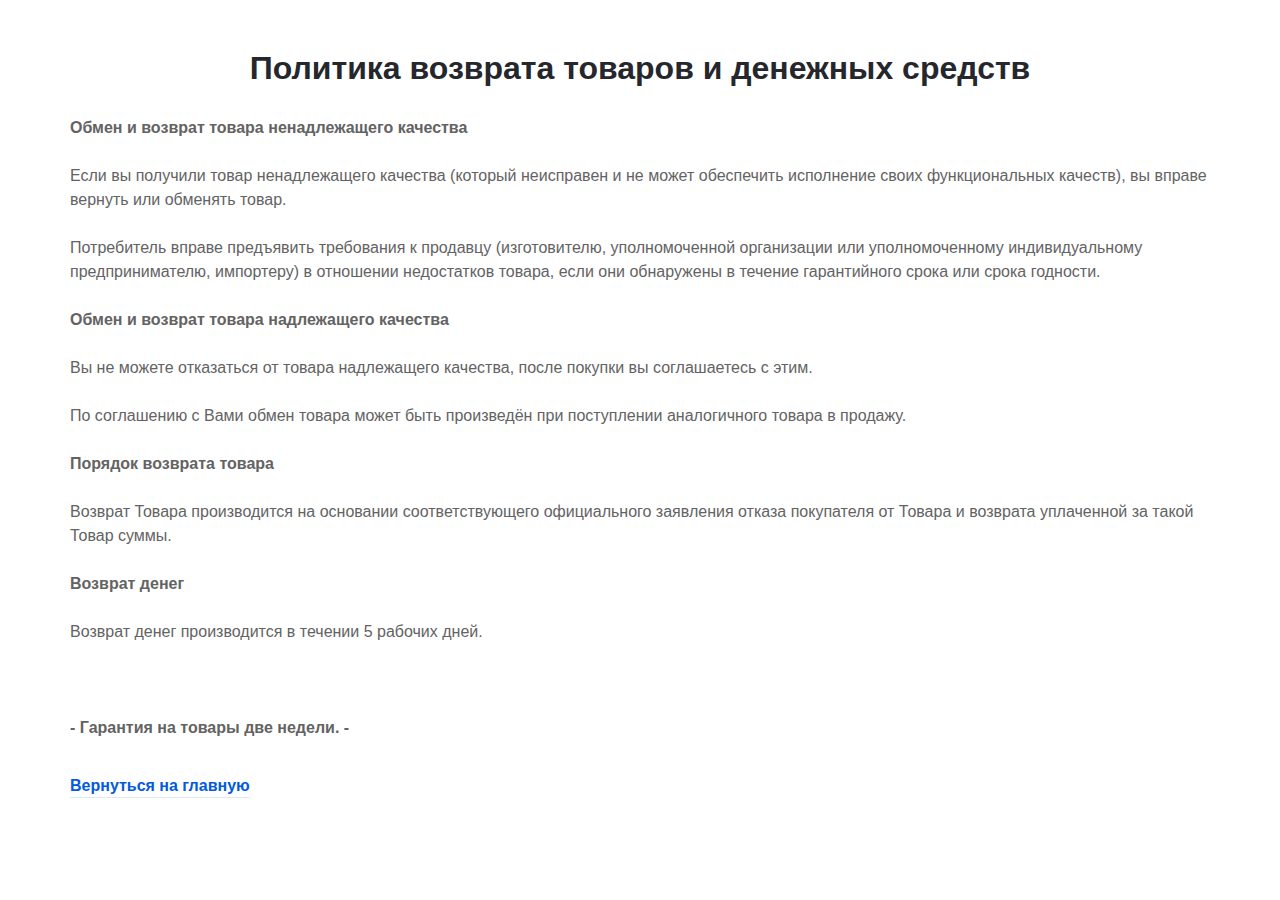
<file: inturn.html>
<!DOCTYPE html>
<html data-wf-page="5e6f33d8884af6d9a8085bef">

<head>
   <meta charset="utf-8" />
   <title>Политика конфиденциальности</title>
   <meta content="width=device-width, initial-scale=1" name="viewport" />
   <link href="css/styles.css" rel="stylesheet" type="text/css" />
   <link href="img/72.png" rel="shortcut icon" type="image/x-icon" />
   <link href="img/60.png" rel="apple-touch-icon" />


</head>

<body class="body">
   <div class="privacy-section">
      <div class="z-privacy">
         <h2 class="pol-h">Политика возврата товаров и денежных средств</h2>
         <p class="p">

               <strong>Обмен и возврат товара ненадлежащего качества</strong>
               <br/><br />
         
               Если вы получили товар ненадлежащего качества (который неисправен и не может обеспечить исполнение своих 
               функциональных качеств), вы вправе вернуть или обменять товар.
               <br /><br />
               Потребитель вправе предъявить требования к продавцу (изготовителю, уполномоченной организации или уполномоченному индивидуальному 
               предпринимателю, импортеру) в отношении недостатков товара, если они обнаружены в течение гарантийного срока или срока годности.
               <br><br />

               <strong>Обмен и возврат товара надлежащего качества</strong>
               <br><br />
               Вы не можете отказаться от товара надлежащего качества, после покупки вы соглашаетесь с этим.
               <br><br />
               По соглашению с Вами обмен товара может быть произведён при поступлении аналогичного товара в продажу.
               <br><br />
               <strong>Порядок возврата товара</strong>
               <br><br />
               Возврат Товара производится на основании соответствующего официального заявления отказа покупателя от 
               Товара и возврата уплаченной за такой Товар суммы.
               <br><br />
               <strong>Возврат денег</strong>
               <br><br />
               Возврат денег производится в течении 5 рабочих дней.
               <br><br /><br><br />

            <strong>- Гарантия на товары две недели. - </strong>
            
            </p>
         <a href="index.html" class="link-mini">Вернуться на главную</a>
      </div>
   </div>
</body>

</html>
</file>
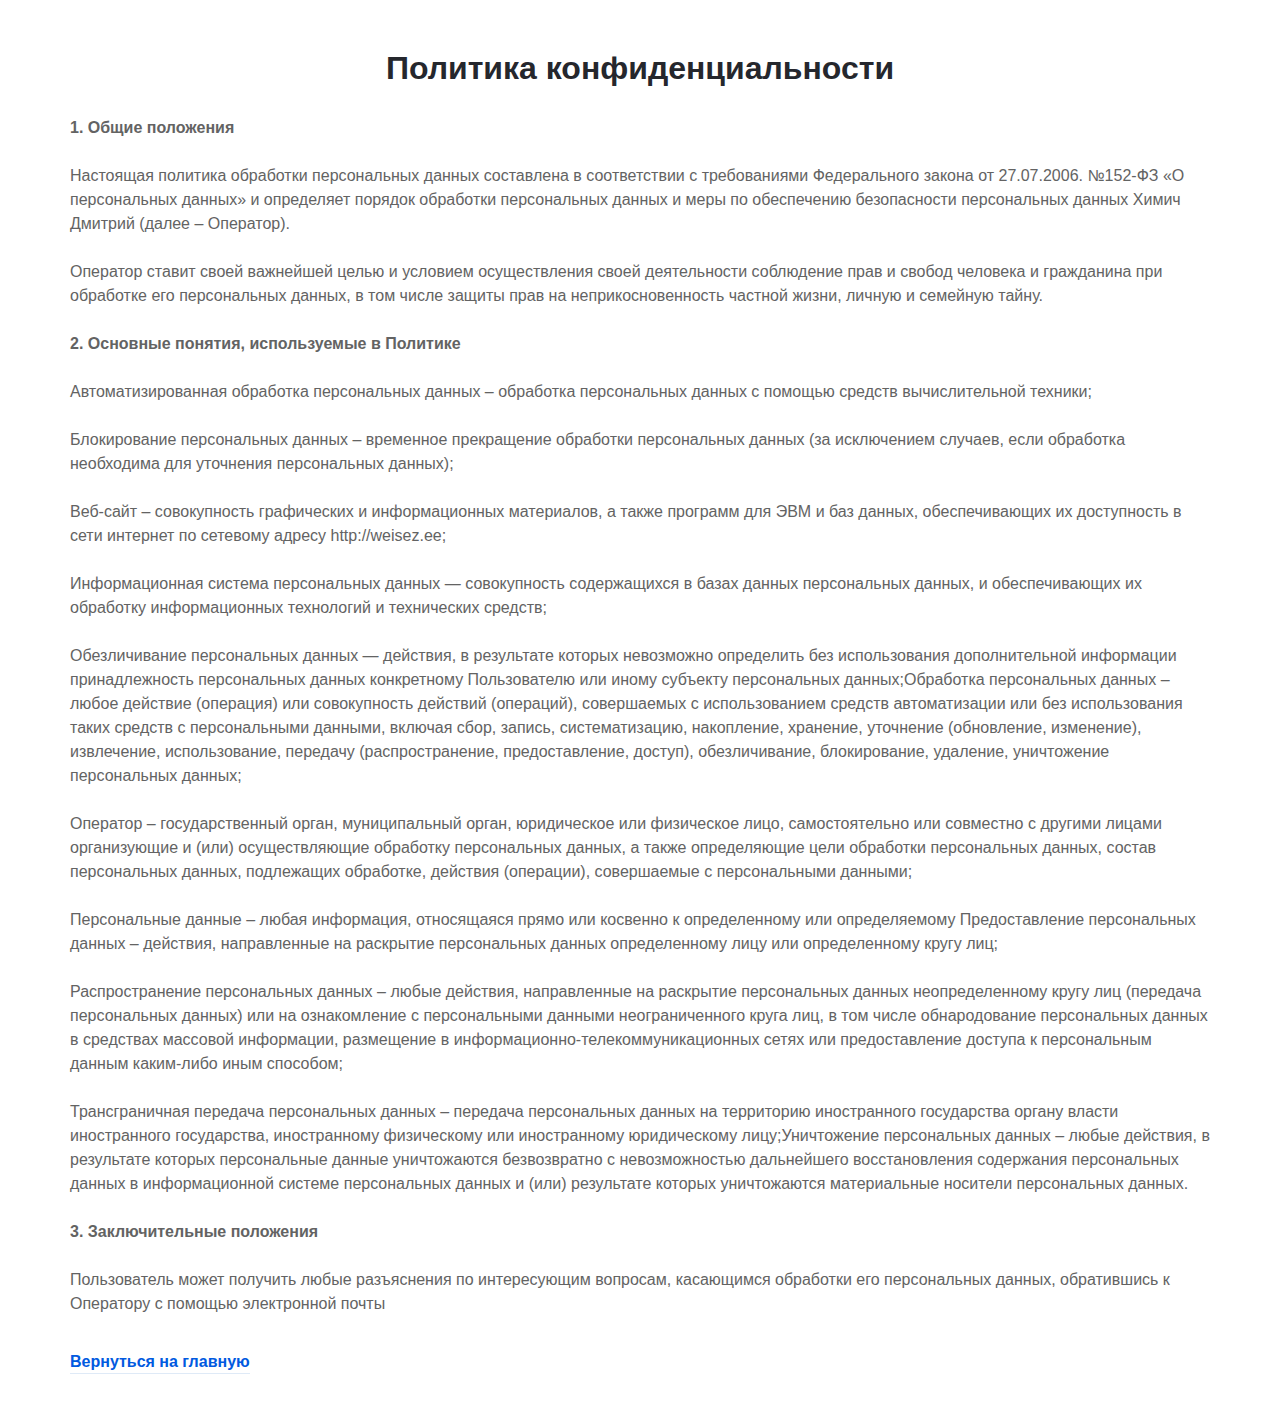
<file: privacy.html>
<!DOCTYPE html>
<html data-wf-page="5e6f33d8884af6d9a8085bef">

<head>
   <meta charset="utf-8" />
   <title>Политика конфиденциальности</title>
   <meta content="width=device-width, initial-scale=1" name="viewport" />
   <link href="css/styles.css" rel="stylesheet" type="text/css" />
   <link href="img/72.png" rel="shortcut icon" type="image/x-icon" />
   <link href="img/60.png" rel="apple-touch-icon" />


</head>

<body class="body">
   <div class="privacy-section">
      <div class="z-privacy">
         <h2 class="pol-h">Политика конфиденциальности</h2>
         <p class="p"><strong>1. Общие положения</strong><br /><br />Настоящая политика обработки персональных данных
            составлена в соответствии
            с требованиями Федерального закона от 27.07.2006. №152-ФЗ «О персональных данных» и определяет порядок
            обработки персональных данных
            и меры по обеспечению безопасности персональных данных Химич Дмитрий (далее – Оператор).<br /><br />Оператор
            ставит своей важнейшей целью и
            условием осуществления своей деятельности соблюдение прав и свобод человека и гражданина при обработке его
            персональных данных, в том числе
            защиты прав на неприкосновенность частной жизни, личную и семейную тайну.<br /><br /><strong>

               2. Основные понятия, используемые в Политике</strong><br /><br />Автоматизированная обработка
            персональных данных – обработка персональных данных с помощью
            средств вычислительной техники;<br /><br />Блокирование персональных данных – временное прекращение
            обработки персональных данных (за исключением случаев,
            если обработка необходима для уточнения персональных данных);<br /><br />Веб-сайт – совокупность графических
            и информационных материалов, а также программ
            для ЭВМ и баз данных, обеспечивающих их доступность в сети интернет по сетевому адресу
            http://weisez.ee;<br /><br />Информационная система персональных данных
            — совокупность содержащихся в базах данных персональных данных, и обеспечивающих их обработку информационных
            технологий и технических средств;<br /><br />Обезличивание
            персональных данных — действия, в результате которых невозможно определить без использования дополнительной
            информации принадлежность персональных данных конкретному
            Пользователю или иному субъекту персональных данных;Обработка персональных данных – любое действие
            (операция) или совокупность действий (операций), совершаемых с
            использованием средств автоматизации или без использования таких средств с персональными данными, включая
            сбор, запись, систематизацию, накопление, хранение, уточнение
            (обновление, изменение), извлечение, использование, передачу (распространение, предоставление, доступ),
            обезличивание, блокирование, удаление, уничтожение персональных
            данных;<br /><br />Оператор – государственный орган, муниципальный орган, юридическое или физическое лицо,
            самостоятельно или совместно с другими лицами организующие и
            (или) осуществляющие обработку персональных данных, а также определяющие цели обработки персональных данных,
            состав персональных данных, подлежащих обработке, действия

            (операции), совершаемые с персональными данными;<br /><br />
            Персональные данные – любая информация,
            относящаяся прямо или косвенно к определенному или определяемому
            Предоставление персональных данных –
            действия, направленные на раскрытие персональных данных определенному лицу или определенному кругу
            лиц;<br /><br />Распространение персональных данных – любые действия,
            направленные на раскрытие персональных данных неопределенному кругу лиц (передача персональных данных) или
            на ознакомление с персональными данными неограниченного круга
            лиц, в том числе обнародование персональных данных в средствах массовой информации, размещение в
            информационно-телекоммуникационных сетях или предоставление доступа к
            персональным данным каким-либо иным способом;<br /><br />Трансграничная передача персональных данных –
            передача персональных данных на территорию иностранного государства
            органу власти иностранного государства, иностранному физическому или иностранному юридическому
            лицу;Уничтожение персональных данных – любые действия, в результате которых
            персональные данные уничтожаются безвозвратно с невозможностью дальнейшего восстановления содержания
            персональных данных в информационной системе персональных данных и
            (или) результате которых уничтожаются материальные носители персональных данных.<br /><br /><strong>3.
               Заключительные положения</strong><br /><br />Пользователь может получить
            любые разъяснения по интересующим вопросам, касающимся обработки его персональных данных, обратившись к
            Оператору с помощью электронной почты</p>
         <a href="index.html" class="link-mini">Вернуться на главную</a>
      </div>
   </div>
</body>

</html>
</file>
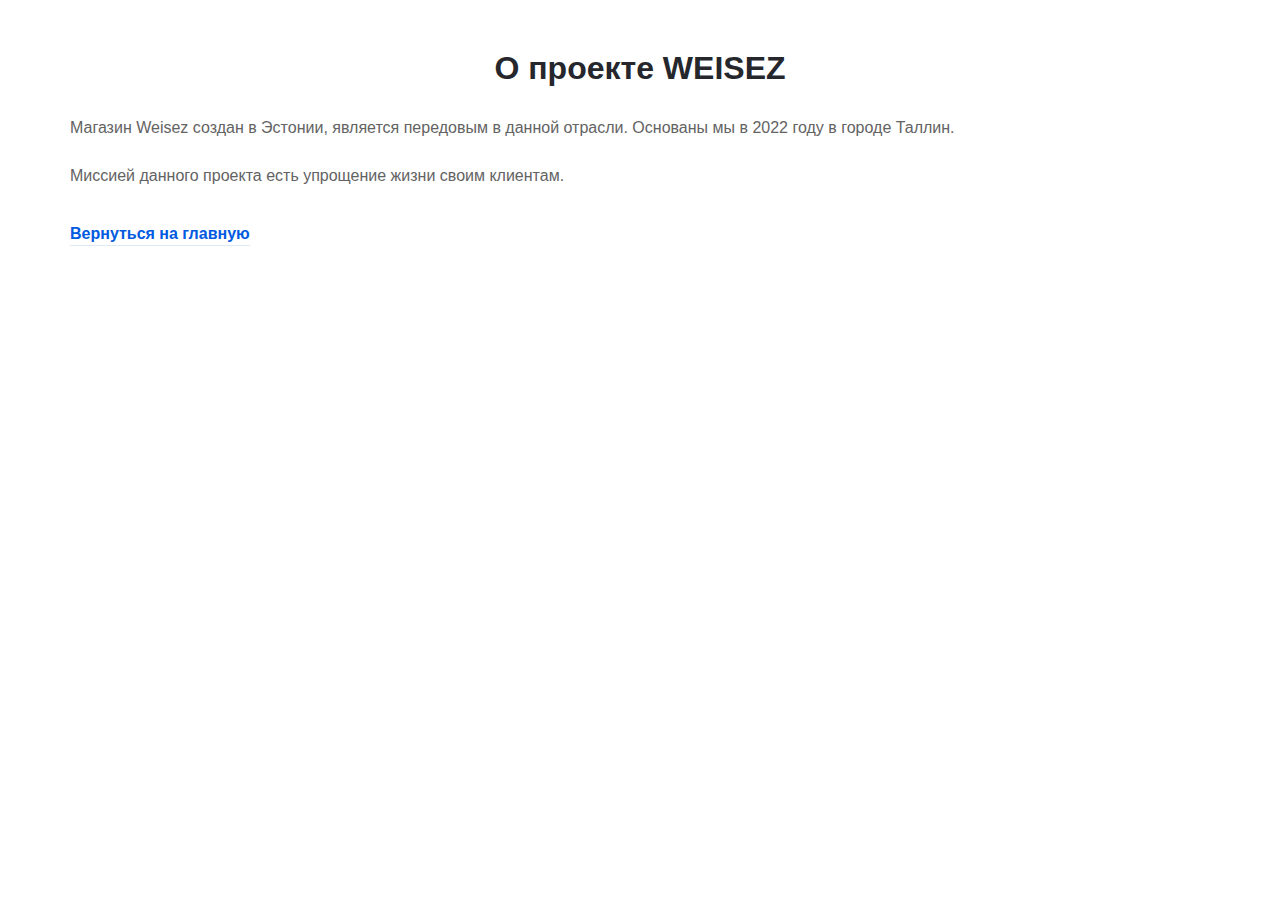
<file: product.html>
<!DOCTYPE html>
<html data-wf-page="5e6f33d8884af6d9a8085bef">

<head>
   <meta charset="utf-8" />
   <title>Политика конфиденциальности</title>
   <meta content="width=device-width, initial-scale=1" name="viewport" />
   <link href="css/styles.css" rel="stylesheet" type="text/css" />
   <link href="img/72.png" rel="shortcut icon" type="image/x-icon" />
   <link href="img/60.png" rel="apple-touch-icon" />


</head>

<body class="body">
   <div class="privacy-section">
      <div class="z-privacy">
         <h2 class="pol-h">О проекте WEISEZ </h2>
         <p class="p">

            Магазин Weisez создан в Эстонии, является передовым в данной отрасли. Основаны мы в 2022 году в городе Таллин.
            <br><br />
            Миссией данного проекта есть упрощение жизни своим клиентам.
            
            </p>
         <a href="index.html" class="link-mini">Вернуться на главную</a>
      </div>
   </div>
</body>

</html>
</file>
<file: css/styles.css>
/* ArtStranger.ru */
html {
    font-family: sans-serif;
    -ms-text-size-adjust: 100%;
    -webkit-text-size-adjust: 100%
}

body {
    margin: 0
}

article,
aside,
details,
figcaption,
figure,
footer,
header,
hgroup,
main,
menu,
nav,
section,
summary {
    display: block
}

audio,
canvas,
progress,
video {
    display: inline-block;
    vertical-align: baseline
}

audio:not([controls]) {
    display: none;
    height: 0
}

[hidden],
template {
    display: none
}

a {
    background-color: transparent
}

a:active,
a:hover {
    outline: 0
}

abbr[title] {
    border-bottom: 1px dotted
}

b,
strong {
    font-weight: bold
}

dfn {
    font-style: italic
}

h1 {
    font-size: 2em;
    margin: .67em 0
}

mark {
    background: #ff0;
    color: #000
}

small {
    font-size: 80%
}

sub,
sup {
    font-size: 75%;
    line-height: 0;
    position: relative;
    vertical-align: baseline
}

sup {
    top: -0.5em
}

sub {
    bottom: -0.25em
}

img {
    border: 0
}

svg:not(:root) {
    overflow: hidden
}

figure {
    margin: 1em 40px
}

hr {
    box-sizing: content-box;
    height: 0
}

pre {
    overflow: auto
}

code,
kbd,
pre,
samp {
    font-family: monospace, monospace;
    font-size: 1em
}

button,
input,
optgroup,
select,
textarea {
    color: inherit;
    font: inherit;
    margin: 0
}

button {
    overflow: visible
}

button,
select {
    text-transform: none
}

button,
html input[type="button"],
input[type="reset"] {
    -webkit-appearance: button;
    cursor: pointer
}

button[disabled],
html input[disabled] {
    cursor: default
}

button::-moz-focus-inner,
input::-moz-focus-inner {
    border: 0;
    padding: 0
}

input {
    line-height: normal
}

input[type="checkbox"],
input[type="radio"] {
    box-sizing: border-box;
    padding: 0
}

input[type="number"]::-webkit-inner-spin-button,
input[type="number"]::-webkit-outer-spin-button {
    height: auto
}

input[type="search"] {
    -webkit-appearance: none
}

input[type="search"]::-webkit-search-cancel-button,
input[type="search"]::-webkit-search-decoration {
    -webkit-appearance: none
}

fieldset {
    border: 1px solid #c0c0c0;
    margin: 0 2px;
    padding: .35em .625em .75em
}

legend {
    border: 0;
    padding: 0
}

textarea {
    overflow: auto
}

optgroup {
    font-weight: bold
}

table {
    border-collapse: collapse;
    border-spacing: 0
}

td,
th {
    padding: 0
}

/* ==========================================================================
   Start of base ArtStranger CSS.
   ========================================================================== */
@font-face {
    font-family: 'webflow-icons';
    src: url("[data-uri]") format('truetype');
    font-weight: normal;
    font-style: normal
}

[class^="w-icon-"],
[class*=" w-icon-"] {
    font-family: 'webflow-icons' !important;
    speak: none;
    font-style: normal;
    font-weight: normal;
    font-variant: normal;
    text-transform: none;
    line-height: 1;
    -webkit-font-smoothing: antialiased;
    -moz-osx-font-smoothing: grayscale
}

.w-icon-slider-right:before {
    content: "\e600"
}

.w-icon-slider-left:before {
    content: "\e601"
}

.w-icon-nav-menu:before {
    content: "\e602"
}

.w-icon-arrow-down:before,
.w-icon-dropdown-toggle:before {
    content: "\e603"
}

.w-icon-file-upload-remove:before {
    content: "\e900"
}

.w-icon-file-upload-icon:before {
    content: "\e903"
}

* {
    -webkit-box-sizing: border-box;
    -moz-box-sizing: border-box;
    box-sizing: border-box
}

html {
    height: 100%
}

body {
    margin: 0;
    min-height: 100%;
    background-color: #fff;
    font-family: Arial, sans-serif;
    font-size: 14px;
    line-height: 20px;
    color: #333
}

img {
    max-width: 100%;
    vertical-align: middle;
    display: inline-block
}

html.w-mod-touch * {
    background-attachment: scroll !important
}

.w-block {
    display: block
}

.w-inline-block {
    max-width: 100%;
    display: inline-block
}

.w-clearfix:before,
.w-clearfix:after {
    content: " ";
    display: table;
    grid-column-start: 1;
    grid-row-start: 1;
    grid-column-end: 2;
    grid-row-end: 2
}

.w-clearfix:after {
    clear: both
}

.w-hidden {
    display: none
}

.w-button {
    display: inline-block;
    padding: 9px 15px;
    background-color: #3898EC;
    color: white;
    border: 0;
    line-height: inherit;
    text-decoration: none;
    cursor: pointer;
    border-radius: 0
}

input.w-button {
    -webkit-appearance: button
}

html[data-w-dynpage] [data-w-cloak] {
    color: transparent !important
}

.w-webflow-badge,
.w-webflow-badge * {
    position: static;
    left: auto;
    top: auto;
    right: auto;
    bottom: auto;
    z-index: auto;
    display: block;
    visibility: visible;
    overflow: visible;
    overflow-x: visible;
    overflow-y: visible;
    box-sizing: border-box;
    width: auto;
    height: auto;
    max-height: none;
    max-width: none;
    min-height: 0;
    min-width: 0;
    margin: 0;
    padding: 0;
    float: none;
    clear: none;
    border: 0 none transparent;
    border-radius: 0;
    background: none;
    background-image: none;
    background-position: 0 0;
    background-size: auto auto;
    background-repeat: repeat;
    background-origin: padding-box;
    background-clip: border-box;
    background-attachment: scroll;
    background-color: transparent;
    box-shadow: none;
    opacity: 1;
    transform: none;
    transition: none;
    direction: ltr;
    font-family: inherit;
    font-weight: inherit;
    color: inherit;
    font-size: inherit;
    line-height: inherit;
    font-style: inherit;
    font-variant: inherit;
    text-align: inherit;
    letter-spacing: inherit;
    text-decoration: inherit;
    text-indent: 0;
    text-transform: inherit;
    list-style-type: disc;
    text-shadow: none;
    font-smoothing: auto;
    vertical-align: baseline;
    cursor: inherit;
    white-space: inherit;
    word-break: normal;
    word-spacing: normal;
    word-wrap: normal
}

.w-webflow-badge {
    position: fixed !important;
    display: inline-block !important;
    visibility: visible !important;
    z-index: 2147483647 !important;
    top: auto !important;
    right: 12px !important;
    bottom: 12px !important;
    left: auto !important;
    color: #AAADB0 !important;
    background-color: #fff !important;
    border-radius: 3px !important;
    padding: 6px 8px 6px 6px !important;
    font-size: 12px !important;
    opacity: 1 !important;
    line-height: 14px !important;
    text-decoration: none !important;
    transform: none !important;
    margin: 0 !important;
    width: auto !important;
    height: auto !important;
    overflow: visible !important;
    white-space: nowrap;
    box-shadow: 0 0 0 1px rgba(0, 0, 0, 0.1), 0 1px 3px rgba(0, 0, 0, 0.1);
    cursor: pointer
}

.w-webflow-badge>img {
    display: inline-block !important;
    visibility: visible !important;
    opacity: 1 !important;
    vertical-align: middle !important
}

h1,
h2,
h3,
h4,
h5,
h6 {
    font-weight: bold;
    margin-bottom: 10px
}

h1 {
    font-size: 38px;
    line-height: 44px;
    margin-top: 20px
}

h2 {
    font-size: 32px;
    line-height: 36px;
    margin-top: 20px
}

h3 {
    font-size: 24px;
    line-height: 30px;
    margin-top: 20px
}

h4 {
    font-size: 18px;
    line-height: 24px;
    margin-top: 10px
}

h5 {
    font-size: 14px;
    line-height: 20px;
    margin-top: 10px
}

h6 {
    font-size: 12px;
    line-height: 18px;
    margin-top: 10px
}

p {
    margin-top: 0;
    margin-bottom: 10px
}

blockquote {
    margin: 0 0 10px 0;
    padding: 10px 20px;
    border-left: 5px solid #E2E2E2;
    font-size: 18px;
    line-height: 22px
}

figure {
    margin: 0;
    margin-bottom: 10px
}

figcaption {
    margin-top: 5px;
    text-align: center
}

ul,
ol {
    margin-top: 0;
    margin-bottom: 10px;
    padding-left: 40px
}

.w-list-unstyled {
    padding-left: 0;
    list-style: none
}

.w-embed:before,
.w-embed:after {
    content: " ";
    display: table;
    grid-column-start: 1;
    grid-row-start: 1;
    grid-column-end: 2;
    grid-row-end: 2
}

.w-embed:after {
    clear: both
}

.w-video {
    width: 100%;
    position: relative;
    padding: 0
}

.w-video iframe,
.w-video object,
.w-video embed {
    position: absolute;
    top: 0;
    left: 0;
    width: 100%;
    height: 100%
}

fieldset {
    padding: 0;
    margin: 0;
    border: 0
}

button,
html input[type="button"],
input[type="reset"] {
    border: 0;
    cursor: pointer;
    -webkit-appearance: button
}

.w-form {
    margin: 0 0 15px
}

.w-form-done {
    display: none;
    padding: 20px;
    text-align: center;
    background-color: #dddddd
}

.w-form-fail {
    display: none;
    margin-top: 10px;
    padding: 10px;
    background-color: #ffdede
}

label {
    display: block;
    margin-bottom: 5px;
    font-weight: bold
}

.w-input,
.w-select {
    display: block;
    width: 100%;
    height: 38px;
    padding: 8px 12px;
    margin-bottom: 10px;
    font-size: 14px;
    line-height: 1.42857143;
    color: #333333;
    vertical-align: middle;
    background-color: #ffffff;
    border: 1px solid #cccccc
}

.w-input:-moz-placeholder,
.w-select:-moz-placeholder {
    color: #999
}

.w-input::-moz-placeholder,
.w-select::-moz-placeholder {
    color: #999;
    opacity: 1
}

.w-input:-ms-input-placeholder,
.w-select:-ms-input-placeholder {
    color: #999
}

.w-input::-webkit-input-placeholder,
.w-select::-webkit-input-placeholder {
    color: #999
}

.w-input:focus,
.w-select:focus {
    border-color: #3898EC;
    outline: 0
}

.w-input[disabled],
.w-select[disabled],
.w-input[readonly],
.w-select[readonly],
fieldset[disabled] .w-input,
fieldset[disabled] .w-select {
    cursor: not-allowed;
    background-color: #eeeeee
}

textarea.w-input,
textarea.w-select {
    height: auto
}

.w-select {
    background-color: #f3f3f3
}

.w-select[multiple] {
    height: auto
}

.w-form-label {
    display: inline-block;
    cursor: pointer;
    font-weight: normal;
    margin-bottom: 0
}

.w-radio {
    display: block;
    margin-bottom: 5px;
    padding-left: 20px
}

.w-radio:before,
.w-radio:after {
    content: " ";
    display: table;
    grid-column-start: 1;
    grid-row-start: 1;
    grid-column-end: 2;
    grid-row-end: 2
}

.w-radio:after {
    clear: both
}

.w-radio-input {
    margin: 4px 0 0;
    margin-top: 1px \9;
    line-height: normal;
    float: left;
    margin-left: -20px
}

.w-radio-input {
    margin-top: 3px
}

.w-file-upload {
    display: block;
    margin-bottom: 10px
}

.w-file-upload-input {
    width: .1px;
    height: .1px;
    opacity: 0;
    overflow: hidden;
    position: absolute;
    z-index: -100
}

.w-file-upload-default,
.w-file-upload-uploading,
.w-file-upload-success {
    display: inline-block;
    color: #333333
}

.w-file-upload-error {
    display: block;
    margin-top: 10px
}

.w-file-upload-default.w-hidden,
.w-file-upload-uploading.w-hidden,
.w-file-upload-error.w-hidden,
.w-file-upload-success.w-hidden {
    display: none
}

.w-file-upload-uploading-btn {
    display: flex;
    font-size: 14px;
    font-weight: normal;
    cursor: pointer;
    margin: 0;
    padding: 8px 12px;
    border: 1px solid #cccccc;
    background-color: #fafafa
}

.w-file-upload-file {
    display: flex;
    flex-grow: 1;
    justify-content: space-between;
    margin: 0;
    padding: 8px 9px 8px 11px;
    border: 1px solid #cccccc;
    background-color: #fafafa
}

.w-file-upload-file-name {
    font-size: 14px;
    font-weight: normal;
    display: block
}

.w-file-remove-link {
    margin-top: 3px;
    margin-left: 10px;
    width: auto;
    height: auto;
    padding: 3px;
    display: block;
    cursor: pointer
}

.w-icon-file-upload-remove {
    margin: auto;
    font-size: 10px
}

.w-file-upload-error-msg {
    display: inline-block;
    color: #ea384c;
    padding: 2px 0
}

.w-file-upload-info {
    display: inline-block;
    line-height: 38px;
    padding: 0 12px
}

.w-file-upload-label {
    display: inline-block;
    font-size: 14px;
    font-weight: normal;
    cursor: pointer;
    margin: 0;
    padding: 8px 12px;
    border: 1px solid #cccccc;
    background-color: #fafafa
}

.w-icon-file-upload-icon,
.w-icon-file-upload-uploading {
    display: inline-block;
    margin-right: 8px;
    width: 20px
}

.w-icon-file-upload-uploading {
    height: 20px
}

.w-container {
    margin-left: auto;
    margin-right: auto;
    max-width: 940px
}

.w-container:before,
.w-container:after {
    content: " ";
    display: table;
    grid-column-start: 1;
    grid-row-start: 1;
    grid-column-end: 2;
    grid-row-end: 2
}

.w-container:after {
    clear: both
}

.w-container .w-row {
    margin-left: -10px;
    margin-right: -10px
}

.w-row:before,
.w-row:after {
    content: " ";
    display: table;
    grid-column-start: 1;
    grid-row-start: 1;
    grid-column-end: 2;
    grid-row-end: 2
}

.w-row:after {
    clear: both
}

.w-row .w-row {
    margin-left: 0;
    margin-right: 0
}

.w-col {
    position: relative;
    float: left;
    width: 100%;
    min-height: 1px;
    padding-left: 10px;
    padding-right: 10px
}

.w-col .w-col {
    padding-left: 0;
    padding-right: 0
}

.w-col-1 {
    width: 8.33333333%
}

.w-col-2 {
    width: 16.66666667%
}

.w-col-3 {
    width: 25%
}

.w-col-4 {
    width: 33.33333333%
}

.w-col-5 {
    width: 41.66666667%
}

.w-col-6 {
    width: 50%
}

.w-col-7 {
    width: 58.33333333%
}

.w-col-8 {
    width: 66.66666667%
}

.w-col-9 {
    width: 75%
}

.w-col-10 {
    width: 83.33333333%
}

.w-col-11 {
    width: 91.66666667%
}

.w-col-12 {
    width: 100%
}

.w-hidden-main {
    display: none !important
}

@media screen and (max-width:1200px) {
    .w-container {
        max-width: 728px
    }

    .w-hidden-main {
        display: inherit !important
    }

    .w-hidden-medium {
        display: none !important
    }

    .w-col-medium-1 {
        width: 8.33333333%
    }

    .w-col-medium-2 {
        width: 16.66666667%
    }

    .w-col-medium-3 {
        width: 25%
    }

    .w-col-medium-4 {
        width: 33.33333333%
    }

    .w-col-medium-5 {
        width: 41.66666667%
    }

    .w-col-medium-6 {
        width: 50%
    }

    .w-col-medium-7 {
        width: 58.33333333%
    }

    .w-col-medium-8 {
        width: 66.66666667%
    }

    .w-col-medium-9 {
        width: 75%
    }

    .w-col-medium-10 {
        width: 83.33333333%
    }

    .w-col-medium-11 {
        width: 91.66666667%
    }

    .w-col-medium-12 {
        width: 100%
    }

    .w-col-stack {
        width: 100%;
        left: auto;
        right: auto
    }
}

@media screen and (max-width:767px) {
    .w-hidden-main {
        display: inherit !important
    }

    .w-hidden-medium {
        display: inherit !important
    }

    .w-hidden-small {
        display: none !important
    }

    .w-row,
    .w-container .w-row {
        margin-left: 0;
        margin-right: 0
    }

    .w-col {
        width: 100%;
        left: auto;
        right: auto
    }

    .w-col-small-1 {
        width: 8.33333333%
    }

    .w-col-small-2 {
        width: 16.66666667%
    }

    .w-col-small-3 {
        width: 25%
    }

    .w-col-small-4 {
        width: 33.33333333%
    }

    .w-col-small-5 {
        width: 41.66666667%
    }

    .w-col-small-6 {
        width: 50%
    }

    .w-col-small-7 {
        width: 58.33333333%
    }

    .w-col-small-8 {
        width: 66.66666667%
    }

    .w-col-small-9 {
        width: 75%
    }

    .w-col-small-10 {
        width: 83.33333333%
    }

    .w-col-small-11 {
        width: 91.66666667%
    }

    .w-col-small-12 {
        width: 100%
    }
}

@media screen and (max-width:479px) {
    .w-container {
        max-width: none
    }

    .w-hidden-main {
        display: inherit !important
    }

    .w-hidden-medium {
        display: inherit !important
    }

    .w-hidden-small {
        display: inherit !important
    }

    .w-hidden-tiny {
        display: none !important
    }

    .w-col {
        width: 100%
    }

    .w-col-tiny-1 {
        width: 8.33333333%
    }

    .w-col-tiny-2 {
        width: 16.66666667%
    }

    .w-col-tiny-3 {
        width: 25%
    }

    .w-col-tiny-4 {
        width: 33.33333333%
    }

    .w-col-tiny-5 {
        width: 41.66666667%
    }

    .w-col-tiny-6 {
        width: 50%
    }

    .w-col-tiny-7 {
        width: 58.33333333%
    }

    .w-col-tiny-8 {
        width: 66.66666667%
    }

    .w-col-tiny-9 {
        width: 75%
    }

    .w-col-tiny-10 {
        width: 83.33333333%
    }

    .w-col-tiny-11 {
        width: 91.66666667%
    }

    .w-col-tiny-12 {
        width: 100%
    }
}

.w-widget {
    position: relative
}

.w-widget-map {
    width: 100%;
    height: 400px
}

.w-widget-map label {
    width: auto;
    display: inline
}

.w-widget-map img {
    max-width: inherit
}

.w-widget-map .gm-style-iw {
    text-align: center
}

.w-widget-map .gm-style-iw>button {
    display: none !important
}

.w-widget-twitter {
    overflow: hidden
}

.w-widget-twitter-count-shim {
    display: inline-block;
    vertical-align: top;
    position: relative;
    width: 28px;
    height: 20px;
    text-align: center;
    background: white;
    border: #758696 solid 1px;
    border-radius: 3px
}

.w-widget-twitter-count-shim * {
    pointer-events: none;
    -webkit-user-select: none;
    -moz-user-select: none;
    -ms-user-select: none;
    user-select: none
}

.w-widget-twitter-count-shim .w-widget-twitter-count-inner {
    position: relative;
    font-size: 15px;
    line-height: 12px;
    text-align: center;
    color: #999;
    font-family: serif
}

.w-widget-twitter-count-shim .w-widget-twitter-count-clear {
    position: relative;
    display: block
}

.w-widget-twitter-count-shim.w--large {
    width: 36px;
    height: 28px
}

.w-widget-twitter-count-shim.w--large .w-widget-twitter-count-inner {
    font-size: 18px;
    line-height: 18px
}

.w-widget-twitter-count-shim:not(.w--vertical) {
    margin-left: 5px;
    margin-right: 8px
}

.w-widget-twitter-count-shim:not(.w--vertical).w--large {
    margin-left: 6px
}

.w-widget-twitter-count-shim:not(.w--vertical):before,
.w-widget-twitter-count-shim:not(.w--vertical):after {
    top: 50%;
    left: 0;
    border: solid transparent;
    content: " ";
    height: 0;
    width: 0;
    position: absolute;
    pointer-events: none
}

.w-widget-twitter-count-shim:not(.w--vertical):before {
    border-color: rgba(117, 134, 150, 0);
    border-right-color: #5d6c7b;
    border-width: 4px;
    margin-left: -9px;
    margin-top: -4px
}

.w-widget-twitter-count-shim:not(.w--vertical).w--large:before {
    border-width: 5px;
    margin-left: -10px;
    margin-top: -5px
}

.w-widget-twitter-count-shim:not(.w--vertical):after {
    border-color: rgba(255, 255, 255, 0);
    border-right-color: white;
    border-width: 4px;
    margin-left: -8px;
    margin-top: -4px
}

.w-widget-twitter-count-shim:not(.w--vertical).w--large:after {
    border-width: 5px;
    margin-left: -9px;
    margin-top: -5px
}

.w-widget-twitter-count-shim.w--vertical {
    width: 61px;
    height: 33px;
    margin-bottom: 8px
}

.w-widget-twitter-count-shim.w--vertical:before,
.w-widget-twitter-count-shim.w--vertical:after {
    top: 100%;
    left: 50%;
    border: solid transparent;
    content: " ";
    height: 0;
    width: 0;
    position: absolute;
    pointer-events: none
}

.w-widget-twitter-count-shim.w--vertical:before {
    border-color: rgba(117, 134, 150, 0);
    border-top-color: #5d6c7b;
    border-width: 5px;
    margin-left: -5px
}

.w-widget-twitter-count-shim.w--vertical:after {
    border-color: rgba(255, 255, 255, 0);
    border-top-color: white;
    border-width: 4px;
    margin-left: -4px
}

.w-widget-twitter-count-shim.w--vertical .w-widget-twitter-count-inner {
    font-size: 18px;
    line-height: 22px
}

.w-widget-twitter-count-shim.w--vertical.w--large {
    width: 76px
}

.w-widget-gplus {
    overflow: hidden
}

.w-background-video {
    position: relative;
    overflow: hidden;
    height: 500px;
    color: white
}

.w-background-video>video {
    background-size: cover;
    background-position: 50% 50%;
    position: absolute;
    margin: auto;
    width: 100%;
    height: 100%;
    right: -100%;
    bottom: -100%;
    top: -100%;
    left: -100%;
    object-fit: cover;
    z-index: -100
}

.w-background-video>video::-webkit-media-controls-start-playback-button {
    display: none !important;
    -webkit-appearance: none
}

.w-slider {
    position: relative;
    height: 300px;
    text-align: center;
    background: #dddddd;
    clear: both;
    -webkit-tap-highlight-color: rgba(0, 0, 0, 0);
    tap-highlight-color: rgba(0, 0, 0, 0)
}

.w-slider-mask {
    position: relative;
    display: block;
    overflow: hidden;
    z-index: 1;
    left: 0;
    right: 0;
    height: 100%;
    white-space: nowrap
}

.w-slide {
    position: relative;
    display: inline-block;
    vertical-align: top;
    width: 100%;
    height: 100%;
    white-space: normal;
    text-align: left
}

.w-slider-nav {
    position: absolute;
    z-index: 2;
    top: auto;
    right: 0;
    bottom: 0;
    left: 0;
    margin: auto;
    padding-top: 10px;
    height: 40px;
    text-align: center;
    -webkit-tap-highlight-color: rgba(0, 0, 0, 0);
    tap-highlight-color: rgba(0, 0, 0, 0)
}

.w-slider-nav.w-round>div {
    border-radius: 100%
}

.w-slider-nav.w-num>div {
    width: auto;
    height: auto;
    padding: .2em .5em;
    font-size: inherit;
    line-height: inherit
}

.w-slider-nav.w-shadow>div {
    box-shadow: 0 0 3px rgba(51, 51, 51, 0.4)
}

.w-slider-nav-invert {
    color: #fff
}

.w-slider-nav-invert>div {
    background-color: rgba(34, 34, 34, 0.4)
}

.w-slider-nav-invert>div.w-active {
    background-color: #222
}

.w-slider-dot {
    position: relative;
    display: inline-block;
    width: 1em;
    height: 1em;
    background-color: rgba(255, 255, 255, 0.4);
    cursor: pointer;
    margin: 0 3px .5em;
    transition: background-color 100ms, color 100ms
}

.w-slider-dot.w-active {
    background-color: #fff
}

.w-slider-arrow-left,
.w-slider-arrow-right {
    position: absolute;
    width: 80px;
    top: 0;
    right: 0;
    bottom: 0;
    left: 0;
    margin: auto;
    cursor: pointer;
    overflow: hidden;
    color: white;
    font-size: 40px;
    -webkit-tap-highlight-color: rgba(0, 0, 0, 0);
    tap-highlight-color: rgba(0, 0, 0, 0);
    -webkit-user-select: none;
    -moz-user-select: none;
    -ms-user-select: none;
    user-select: none
}

.w-slider-arrow-left [class^="w-icon-"],
.w-slider-arrow-right [class^="w-icon-"],
.w-slider-arrow-left [class*=" w-icon-"],
.w-slider-arrow-right [class*=" w-icon-"] {
    position: absolute
}

.w-slider-arrow-left {
    z-index: 3;
    right: auto
}

.w-slider-arrow-right {
    z-index: 4;
    left: auto
}

.w-icon-slider-left,
.w-icon-slider-right {
    top: 0;
    right: 0;
    bottom: 0;
    left: 0;
    margin: auto;
    width: 1em;
    height: 1em
}

.w-dropdown {
    display: inline-block;
    position: relative;
    text-align: left;
    margin-left: auto;
    margin-right: auto;
    z-index: 900
}

.w-dropdown-btn,
.w-dropdown-toggle,
.w-dropdown-link {
    position: relative;
    vertical-align: top;
    text-decoration: none;
    color: #222222;
    padding: 20px;
    text-align: left;
    margin-left: auto;
    margin-right: auto;
    white-space: nowrap
}

.w-dropdown-toggle {
    -webkit-user-select: none;
    -moz-user-select: none;
    -ms-user-select: none;
    user-select: none;
    display: inline-block;
    cursor: pointer;
    padding-right: 40px
}

.w-icon-dropdown-toggle {
    position: absolute;
    top: 0;
    right: 0;
    bottom: 0;
    margin: auto;
    margin-right: 20px;
    width: 1em;
    height: 1em
}

.w-dropdown-list {
    position: absolute;
    background: #dddddd;
    display: none;
    min-width: 100%
}

.w-dropdown-list.w--open {
    display: block
}

.w-dropdown-link {
    padding: 10px 20px;
    display: block;
    color: #222222
}

.w-dropdown-link.w--current {
    color: #0082f3
}

@media screen and (max-width:767px) {
    .w-nav-brand {
        padding-left: 10px
    }
}

.w-lightbox-backdrop {
    color: #000;
    cursor: auto;
    font-family: serif;
    font-size: medium;
    font-style: normal;
    font-variant: normal;
    font-weight: normal;
    letter-spacing: normal;
    line-height: normal;
    list-style: disc;
    text-align: start;
    text-indent: 0;
    text-shadow: none;
    text-transform: none;
    visibility: visible;
    white-space: normal;
    word-break: normal;
    word-spacing: normal;
    word-wrap: normal;
    position: fixed;
    top: 0;
    right: 0;
    bottom: 0;
    left: 0;
    color: #fff;
    font-family: "Helvetica Neue", Helvetica, Ubuntu, "Segoe UI", Verdana, sans-serif;
    font-size: 17px;
    line-height: 1.2;
    font-weight: 300;
    text-align: center;
    background: rgba(0, 0, 0, 0.9);
    z-index: 2000;
    outline: 0;
    opacity: 0;
    -webkit-user-select: none;
    -moz-user-select: none;
    -ms-user-select: none;
    -webkit-tap-highlight-color: transparent;
    -webkit-transform: translate(0, 0)
}

.w-lightbox-backdrop,
.w-lightbox-container {
    height: 100%;
    overflow: auto;
    -webkit-overflow-scrolling: touch
}

.w-lightbox-content {
    position: relative;
    height: 100vh;
    overflow: hidden
}

.w-lightbox-view {
    position: absolute;
    width: 100vw;
    height: 100vh;
    opacity: 0
}

.w-lightbox-view:before {
    content: "";
    height: 100vh
}

.w-lightbox-group,
.w-lightbox-group .w-lightbox-view,
.w-lightbox-group .w-lightbox-view:before {
    height: 86vh
}

.w-lightbox-frame,
.w-lightbox-view:before {
    display: inline-block;
    vertical-align: middle
}

.w-lightbox-figure {
    position: relative;
    margin: 0
}

.w-lightbox-group .w-lightbox-figure {
    cursor: pointer
}

.w-lightbox-img {
    width: auto;
    height: auto;
    max-width: none
}

.w-lightbox-image {
    display: block;
    float: none;
    max-width: 100vw;
    max-height: 100vh
}

.w-lightbox-group .w-lightbox-image {
    max-height: 86vh
}

.w-lightbox-caption {
    position: absolute;
    right: 0;
    bottom: 0;
    left: 0;
    padding: .5em 1em;
    background: rgba(0, 0, 0, 0.4);
    text-align: left;
    text-overflow: ellipsis;
    white-space: nowrap;
    overflow: hidden
}

.w-lightbox-embed {
    position: absolute;
    top: 0;
    right: 0;
    bottom: 0;
    left: 0;
    width: 100%;
    height: 100%
}

.w-lightbox-control {
    position: absolute;
    top: 0;
    width: 4em;
    background-size: 24px;
    background-repeat: no-repeat;
    background-position: center;
    cursor: pointer;
    -webkit-transition: all .3s;
    transition: all .3s
}

.w-lightbox-left {
    display: none;
    bottom: 0;
    left: 0;
    background-image: url("[data-uri]")
}

.w-lightbox-right {
    display: none;
    right: 0;
    bottom: 0;
    background-image: url("[data-uri]")
}

.w-lightbox-close {
    right: 0;
    height: 2.6em;
    background-image: url("[data-uri]");
    background-size: 18px
}

.w-lightbox-strip {
    position: absolute;
    bottom: 0;
    left: 0;
    right: 0;
    padding: 0 1vh;
    line-height: 0;
    white-space: nowrap;
    overflow-x: auto;
    overflow-y: hidden
}

.w-lightbox-item {
    display: inline-block;
    width: 10vh;
    padding: 2vh 1vh;
    box-sizing: content-box;
    cursor: pointer;
    -webkit-transform: translate3d(0, 0, 0)
}

.w-lightbox-active {
    opacity: .3
}

.w-lightbox-thumbnail {
    position: relative;
    height: 10vh;
    background: #222;
    overflow: hidden
}

.w-lightbox-thumbnail-image {
    position: absolute;
    top: 0;
    left: 0
}

.w-lightbox-thumbnail .w-lightbox-tall {
    top: 50%;
    width: 100%;
    -webkit-transform: translate(0, -50%);
    -ms-transform: translate(0, -50%);
    transform: translate(0, -50%)
}

.w-lightbox-thumbnail .w-lightbox-wide {
    left: 50%;
    height: 100%;
    -webkit-transform: translate(-50%, 0);
    -ms-transform: translate(-50%, 0);
    transform: translate(-50%, 0)
}

.w-lightbox-spinner {
    position: absolute;
    top: 50%;
    left: 50%;
    box-sizing: border-box;
    width: 40px;
    height: 40px;
    margin-top: -20px;
    margin-left: -20px;
    border: 5px solid rgba(0, 0, 0, 0.4);
    border-radius: 50%;
    -webkit-animation: spin .8s infinite linear;
    animation: spin .8s infinite linear
}

.w-lightbox-spinner:after {
    content: "";
    position: absolute;
    top: -4px;
    right: -4px;
    bottom: -4px;
    left: -4px;
    border: 3px solid transparent;
    border-bottom-color: #fff;
    border-radius: 50%
}

.w-lightbox-hide {
    display: none
}

.w-lightbox-noscroll {
    overflow: hidden
}

@media (min-width:768px) {
    .w-lightbox-content {
        height: 96vh;
        margin-top: 2vh
    }

    .w-lightbox-view,
    .w-lightbox-view:before {
        height: 96vh
    }

    .w-lightbox-group,
    .w-lightbox-group .w-lightbox-view,
    .w-lightbox-group .w-lightbox-view:before {
        height: 84vh
    }

    .w-lightbox-image {
        max-width: 96vw;
        max-height: 96vh
    }

    .w-lightbox-group .w-lightbox-image {
        max-width: 82.3vw;
        max-height: 84vh
    }

    .w-lightbox-left,
    .w-lightbox-right {
        display: block;
        opacity: .5
    }

    .w-lightbox-close {
        opacity: .8
    }

    .w-lightbox-control:hover {
        opacity: 1
    }
}

.w-lightbox-inactive,
.w-lightbox-inactive:hover {
    opacity: 0
}

.w-richtext:before,
.w-richtext:after {
    content: " ";
    display: table;
    grid-column-start: 1;
    grid-row-start: 1;
    grid-column-end: 2;
    grid-row-end: 2
}

.w-richtext:after {
    clear: both
}

.w-richtext[contenteditable="true"]:before,
.w-richtext[contenteditable="true"]:after {
    white-space: initial
}

.w-richtext ol,
.w-richtext ul {
    overflow: hidden
}

.w-richtext .w-richtext-figure-selected.w-richtext-figure-type-video div:after,
.w-richtext .w-richtext-figure-selected[data-rt-type="video"] div:after {
    outline: 2px solid #2895f7
}

.w-richtext .w-richtext-figure-selected.w-richtext-figure-type-image div,
.w-richtext .w-richtext-figure-selected[data-rt-type="image"] div {
    outline: 2px solid #2895f7
}

.w-richtext figure.w-richtext-figure-type-video>div:after,
.w-richtext figure[data-rt-type="video"]>div:after {
    content: '';
    position: absolute;
    display: none;
    left: 0;
    top: 0;
    right: 0;
    bottom: 0
}

.w-richtext figure {
    position: relative;
    max-width: 60%
}

.w-richtext figure>div:before {
    cursor: default !important
}

.w-richtext figure img {
    width: 100%
}

.w-richtext figure figcaption.w-richtext-figcaption-placeholder {
    opacity: .6
}

.w-richtext figure div {
    font-size: 0;
    color: transparent
}

.w-richtext figure.w-richtext-figure-type-image,
.w-richtext figure[data-rt-type="image"] {
    display: table
}

.w-richtext figure.w-richtext-figure-type-image>div,
.w-richtext figure[data-rt-type="image"]>div {
    display: inline-block
}

.w-richtext figure.w-richtext-figure-type-image>figcaption,
.w-richtext figure[data-rt-type="image"]>figcaption {
    display: table-caption;
    caption-side: bottom
}

.w-richtext figure.w-richtext-figure-type-video,
.w-richtext figure[data-rt-type="video"] {
    width: 60%;
    height: 0
}

.w-richtext figure.w-richtext-figure-type-video iframe,
.w-richtext figure[data-rt-type="video"] iframe {
    position: absolute;
    top: 0;
    left: 0;
    width: 100%;
    height: 100%
}

.w-richtext figure.w-richtext-figure-type-video>div,
.w-richtext figure[data-rt-type="video"]>div {
    width: 100%
}

.w-richtext figure.w-richtext-align-center {
    margin-right: auto;
    margin-left: auto;
    clear: both
}

.w-richtext figure.w-richtext-align-center.w-richtext-figure-type-image>div,
.w-richtext figure.w-richtext-align-center[data-rt-type="image"]>div {
    max-width: 100%
}

.w-richtext figure.w-richtext-align-normal {
    clear: both
}

.w-richtext figure.w-richtext-align-fullwidth {
    width: 100%;
    max-width: 100%;
    text-align: center;
    clear: both;
    display: block;
    margin-right: auto;
    margin-left: auto
}

.w-richtext figure.w-richtext-align-fullwidth>div {
    display: inline-block;
    padding-bottom: inherit
}

.w-richtext figure.w-richtext-align-fullwidth>figcaption {
    display: block
}

.w-richtext figure.w-richtext-align-floatleft {
    float: left;
    margin-right: 15px;
    clear: none
}

.w-richtext figure.w-richtext-align-floatright {
    float: right;
    margin-left: 15px;
    clear: none
}

.w-nav {
    position: relative;
    background: #dddddd;
    z-index: 1000
}

.w-nav:before,
.w-nav:after {
    content: " ";
    display: table;
    grid-column-start: 1;
    grid-row-start: 1;
    grid-column-end: 2;
    grid-row-end: 2
}

.w-nav:after {
    clear: both
}

.w-nav-brand {
    position: relative;
    float: left;
    text-decoration: none;
    color: #333333
}

.w-nav-link {
    position: relative;
    display: inline-block;
    vertical-align: top;
    text-decoration: none;
    color: #222222;
    padding: 20px;
    text-align: left;
    margin-left: auto;
    margin-right: auto
}

.w-nav-link.w--current {
    color: #0082f3
}

.w-nav-menu {
    position: relative;
    float: right
}

[data-nav-menu-open] {
    display: block !important;
    position: absolute;
    top: 100%;
    left: 0;
    right: 0;
    background: #C8C8C8;
    text-align: center;
    overflow: visible;
    min-width: 200px
}

.w--nav-link-open {
    display: block;
    position: relative
}

.w-nav-overlay {
    position: absolute;
    overflow: hidden;
    display: none;
    top: 100%;
    left: 0;
    right: 0;
    width: 100%
}

.w-nav-overlay [data-nav-menu-open] {
    top: 0
}

.w-nav[data-animation="over-left"] .w-nav-overlay {
    width: auto
}

.w-nav[data-animation="over-left"] .w-nav-overlay,
.w-nav[data-animation="over-left"] [data-nav-menu-open] {
    right: auto;
    z-index: 1;
    top: 0
}

.w-nav[data-animation="over-right"] .w-nav-overlay {
    width: auto
}

.w-nav[data-animation="over-right"] .w-nav-overlay,
.w-nav[data-animation="over-right"] [data-nav-menu-open] {
    left: auto;
    z-index: 1;
    top: 0
}

.w-nav-button {
    position: relative;
    float: right;
    padding: 18px;
    font-size: 24px;
    display: none;
    cursor: pointer;
    -webkit-tap-highlight-color: rgba(0, 0, 0, 0);
    tap-highlight-color: rgba(0, 0, 0, 0);
    -webkit-user-select: none;
    -moz-user-select: none;
    -ms-user-select: none;
    user-select: none
}

.w-nav-button.w--open {
    background-color: #C8C8C8;
    color: white
}

.w-nav[data-collapse="all"] .w-nav-menu {
    display: none
}

.w-nav[data-collapse="all"] .w-nav-button {
    display: block
}

.w--nav-dropdown-open {
    display: block
}

.w--nav-dropdown-toggle-open {
    display: block
}

.w--nav-dropdown-list-open {
    position: static
}

@media screen and (max-width:1200px) {
    .w-nav[data-collapse="medium"] .w-nav-menu {
        display: none
    }

    .w-nav[data-collapse="medium"] .w-nav-button {
        display: block
    }
}

@media screen and (max-width:767px) {
    .w-nav[data-collapse="small"] .w-nav-menu {
        display: none
    }

    .w-nav[data-collapse="small"] .w-nav-button {
        display: block
    }

    .w-nav-brand {
        padding-left: 10px
    }
}

@media screen and (max-width:479px) {
    .w-nav[data-collapse="tiny"] .w-nav-menu {
        display: none
    }

    .w-nav[data-collapse="tiny"] .w-nav-button {
        display: block
    }
}

.w-tabs {
    position: relative
}

.w-tabs:before,
.w-tabs:after {
    content: " ";
    display: table;
    grid-column-start: 1;
    grid-row-start: 1;
    grid-column-end: 2;
    grid-row-end: 2
}

.w-tabs:after {
    clear: both
}

.w-tab-menu {
    position: relative
}

.w-tab-link {
    position: relative;
    display: inline-block;
    vertical-align: top;
    text-decoration: none;
    padding: 9px 30px;
    text-align: left;
    cursor: pointer;
    color: #222222;
    background-color: #dddddd
}

.w-tab-link.w--current {
    background-color: #C8C8C8
}

.w-tab-content {
    position: relative;
    display: block;
    overflow: hidden
}

.w-tab-pane {
    position: relative;
    display: none
}

.w--tab-active {
    display: block
}

@media screen and (max-width:479px) {
    .w-tab-link {
        display: block
    }
}

.w-ix-emptyfix:after {
    content: ""
}

@keyframes spin {
    0% {
        transform: rotate(0deg)
    }

    100% {
        transform: rotate(360deg)
    }
}

.w-dyn-empty {
    padding: 10px;
    background-color: #dddddd
}

.w-dyn-hide {
    display: none !important
}

.w-dyn-bind-empty {
    display: none !important
}

.w-condition-invisible {
    display: none !important
}

/* ==========================================================================
   Start of custom CSS
   ========================================================================== */
.w-layout-grid {
    display: -ms-grid;
    display: grid;
    grid-auto-columns: 1fr;
    -ms-grid-columns: 1fr 1fr;
    grid-template-columns: 1fr 1fr;
    -ms-grid-rows: auto auto;
    grid-template-rows: auto auto;
    grid-row-gap: 16px;
    grid-column-gap: 16px;
}

body {
    height: 100%;
    background-color: #fff;
    font-family: Ubuntu, Helvetica, sans-serif;
    color: #333;
    font-size: 16px;
    line-height: 22px;
}

h1 {
    margin-top: 20px;
    margin-bottom: 10px;
    color: #333;
    font-size: 38px;
    line-height: 44px;
    font-weight: 700;
}

h2 {
    font-size: 32px;
    line-height: 36px;
    font-weight: 700;
}

h3 {
    margin-top: 20px;
    margin-bottom: 10px;
    font-size: 24px;
    line-height: 30px;
    font-weight: 700;
}

h4 {
    margin-top: 10px;
    margin-bottom: 10px;
    font-size: 18px;
    line-height: 24px;
    font-weight: 700;
}

h5 {
    margin-top: 10px;
    margin-bottom: 10px;
    font-size: 14px;
    line-height: 20px;
    font-weight: 700;
}

h6 {
    margin-top: 10px;
    margin-bottom: 10px;
    font-size: 12px;
    line-height: 18px;
    font-weight: 700;
}

p {
    margin-bottom: 5px;
    color: #000;
}

a {
    display: block;
}

img {
    display: inline-block;
    max-width: 100%;
}

.img-logo {
    display: block;
    height: 100%;
}

.link-logo {
    overflow: hidden;
    width: 3vw;
    height: 3vw;
    margin-left: 5%;
    float: right;
    border-radius: 50%;
    box-shadow: 0 0 6px 0 #333;
}

.navbar {
    position: fixed;
    left: 0px;
    top: 0px;
    right: 0px;
    height: 75px;
    background-color: transparent;
    opacity: 1;
    -webkit-transition: all 500ms ease;
    transition: all 500ms ease;
}

.navbar:hover {
    opacity: 1;
    -webkit-transform: translate(0px, 0px);
    -ms-transform: translate(0px, 0px);
    transform: translate(0px, 0px);
}

.navlink {
    width: 100%;
    padding: 10px 15px;
    -webkit-transition: color 300ms ease;
    transition: color 300ms ease;
    font-family: Arial, 'Helvetica Neue', Helvetica, sans-serif;
    color: #fff;
    font-weight: 700;
    text-transform: uppercase;
}

.navlink:hover {
    color: #333;
}

.navlink.w--current {
    color: #333;
}

.menu-btn {
    margin-top: 5px;
    margin-right: 1%;
    padding: 5px;
    border: 1px solid #7a4e85;
    background-color: #f2f2f2;
    color: #7a4e85;
    text-align: center;
}

.menu-btn:hover {
    border-color: #f2f2f2;
    background-color: #7a4e85;
    color: #fff;
}

.menu-btn.w--open {
    z-index: 2;
    border-color: #f2f2f2;
    background-color: #7a4e85;
}

.main-menu {
    right: 0px;
    width: 205px;
    padding-top: 109px;
    background-color: #7a4e85;
}

.m-text {
    margin-left: 5px;
    float: left;
    font-size: 10px;
}

.m-icon {
    margin-top: 6px;
    margin-left: 6px;
    float: left;
}

.body {
    height: auto;
    background-color: #fff;
    font-family: Ubuntu, Helvetica, sans-serif;
    font-size: 16px;
}

._1-ekran {
    position: relative;
    z-index: 2;
    overflow: hidden;
    padding-top: 60px;
    padding-bottom: 100px;
    background-color: #f2f7ff;
}

.mmm {
    height: auto;
}

._1-ekran.vnutr {
    z-index: 0;
}

.z {
    display: block;
    max-width: 1200px;
    margin-right: auto;
    margin-left: auto;
    padding-right: 0px;
    padding-left: 0px;
}

.lb {
    position: fixed;
    left: 0px;
    top: 0px;
    right: 0px;
    bottom: 0px;
    z-index: 99;
    display: none;
    height: 100vh;
    background-color: hsla(0, 0%, 100%, 0.5);
    opacity: 0;
    cursor: pointer;
}

.box {
    position: fixed;
    left: 0%;
    top: 15%;
    right: 0%;
    z-index: 100;
    display: none;
    overflow: visible;
    max-width: 500px;
    margin-right: auto;
    margin-left: auto;
    padding: 0px;
    border-radius: 5px;
    background-color: #fff;
    opacity: 0;
}

.x {
    position: absolute;
    top: 0px;
    right: 0px;
    z-index: 99999;
    margin-top: -10px;
    margin-right: -26px;
    float: none;
    -webkit-transition: all 500ms ease;
    transition: all 500ms ease;
    font-family: 'Varela Round', sans-serif;
    color: red;
    font-size: 99px;
    text-decoration: none;
}

.footer {
    z-index: 1;
    overflow: hidden;
    padding-top: 120px;
    padding-bottom: 40px;
    background-color: #f2f7ff;
}

.privacy {
    display: block;
    margin-top: 10px;
    margin-right: auto;
    margin-left: auto;
    -webkit-transition: all 500ms ease;
    transition: all 500ms ease;
    text-align: center;
}

.privacy-section {
    position: relative;
    z-index: 2;
    display: block;
    overflow: hidden;
    margin-right: auto;
    margin-left: auto;
    background-color: #fff;
    font-size: 16px;
    line-height: 22px;
}

.z-privacy {
    position: static;
    display: block;
    overflow: visible;
    max-width: 1200px;
    margin: 20px auto;
    padding: 30px;
    background-color: #fff;
}

.z-privacy.ok {
    max-width: 500px;
    margin-top: 10%;
}

.p {
    color: #636363;
    font-size: 16px;
    line-height: 24px;
}

.p.p-ok {
    text-align: center;
}

.p._7 {
    color: #25272d;
}

.p._7._3244 {
    display: inline;
}

.p._21324 {
    margin-top: 10px;
    color: #25272d;
}

.p._21324._3244 {
    display: inline;
}

.call-back2 {
    position: fixed;
    right: 0px;
    bottom: 0px;
    display: block;
    overflow: visible;
    width: 70px;
    height: 70px;
    margin-right: 10px;
    margin-bottom: 10px;
    border-radius: 53%;
    background-color: #0b960b;
    opacity: 0.4;
    -webkit-transition: opacity 500ms ease, -webkit-transform 500ms ease;
    transition: opacity 500ms ease, -webkit-transform 500ms ease;
    transition: opacity 500ms ease, transform 500ms ease;
    transition: opacity 500ms ease, transform 500ms ease, -webkit-transform 500ms ease;
    cursor: pointer;
}

.call-back2:hover {
    opacity: 1;
    -webkit-transform: rotate(-50deg);
    -ms-transform: rotate(-50deg);
    transform: rotate(-50deg);
}

.call {
    display: block;
    margin-top: 5px;
    margin-right: auto;
    margin-left: auto;
}

.lb-zag {
    text-align: center;
}

.phcentr {
    -webkit-transition: all 500ms ease;
    transition: all 500ms ease;
    text-align: center;
}

.ok-h {
    text-align: center;
}

.ok-hom {
    margin-top: 20px;
    font-size: 24px;
    text-align: center;
}

.pol-h {
    margin-top: 0px;
    margin-bottom: 30px;
    color: #25272d;
    text-align: center;
}

.pol-hom {
    margin-top: 30px;
    font-size: 16px;
    text-align: center;
    text-decoration: none;
}

.call-back {
    position: fixed;
    right: 0px;
    bottom: 100px;
    z-index: 50;
    display: block;
    overflow: visible;
    width: 70px;
    height: 70px;
    margin-right: 10px;
    margin-bottom: 0px;
    padding: 19px;
    border-radius: 53%;
    -webkit-transition: all 500ms ease;
    transition: all 500ms ease;
    cursor: pointer;
}

.call-back:hover {
    background-color: #fff;
    box-shadow: 0 0 0 10px hsla(0, 0%, 100%, 0.62);
    opacity: 1;
    -webkit-transform: rotate(-50deg);
    -ms-transform: rotate(-50deg);
    transform: rotate(-50deg);
}

.call-2 {
    display: block;
    margin-top: 0px;
    margin-right: auto;
    margin-left: auto;
}

.div-block-12 {
    position: absolute;
    left: 0%;
    top: 0%;
    right: 0%;
    bottom: 0%;
    border-style: solid;
    border-width: 1px;
    border-color: rgba(80, 54, 81, 0.31);
    border-radius: 50%;
}

._435 {
    border-color: #1f9fdb;
}

._435._3534 {
    border-width: 7px;
    border-color: rgba(31, 159, 219, 0.3);
}

.c {
    padding-right: 0px;
    padding-left: 0px;
}

.white {
    display: block;
    width: 100%;
    margin-right: auto;
    margin-bottom: 20px;
    margin-left: auto;
    padding: 0px;
    -webkit-transition: all 555ms ease;
    transition: all 555ms ease;
    color: #25272d;
    text-decoration: none;
}

.white:hover {
    background-color: hsla(0, 0%, 100%, 0);
}

.container {
    max-width: 1200px;
    margin-right: auto;
    margin-left: auto;
    -webkit-box-pack: justify;
    -webkit-justify-content: space-between;
    -ms-flex-pack: justify;
    justify-content: space-between;
    -webkit-box-align: center;
    -webkit-align-items: center;
    -ms-flex-align: center;
    align-items: center;
}

.menu-item {
    z-index: 2;
    margin-right: 0px;
    margin-left: 0px;
    padding: 29px 0px;
    -webkit-transition: all 555ms ease;
    transition: all 555ms ease;
    color: #015ae0;
    font-size: 17px;
    line-height: 33px;
    font-weight: 400;
}

.menu-item:hover {
    color: #25272d;
}

.menu-item:active {
    color: rgba(51, 51, 51, 0.7);
}

.menu-item.w--current {
    color: #015ae0;
}

.menu-item._9 {
    padding-top: 6px;
    padding-bottom: 6px;
    color: #015ae0;
}

.navbar-2 {
    padding-top: 15px;
    padding-bottom: 15px;
    background-color: #fff;
}

.artstranger {
    display: block;
    margin-top: 32px;
    -webkit-transition: all 555ms ease;
    transition: all 555ms ease;
    color: #25272d;
    font-size: 22px;
    font-weight: 500;
}

.artstranger:hover {
    color: #015ae0;
}

.artstranger.mob {
    display: none;
}

.nav-menu {
    display: -webkit-box;
    display: -webkit-flex;
    display: -ms-flexbox;
    display: flex;
    min-width: 630px;
    -webkit-box-pack: justify;
    -webkit-justify-content: space-between;
    -ms-flex-pack: justify;
    justify-content: space-between;
}

.line {
    position: absolute;
    left: 0%;
    top: 60px;
    right: 0%;
    bottom: auto;
    width: 50px;
    height: 1px;
    background-color: rgba(53, 126, 206, 0.5);
}

.h1 {
    display: inline-block;
    margin-top: 0px;
    margin-bottom: 50px;
    padding-left: 0px;
    font-size: 50px;
    line-height: 70px;
    font-weight: 700;
    text-align: left;
}

.text-span {
    display: inline-block;
    margin-top: 10px;
    padding-right: 26px;
    padding-bottom: 10px;
    padding-left: 26px;
    background-color: #015ae0;
    color: #fff;
}

.grid {
    -webkit-box-align: start;
    -webkit-align-items: start;
    -ms-flex-align: start;
    align-items: start;
    grid-column-gap: 30px;
    grid-row-gap: 30px;
    -ms-grid-columns: 1fr 0.5fr;
    grid-template-columns: 1fr 0.5fr;
    -ms-grid-rows: auto;
    grid-template-rows: auto;
}

.fon {
    margin-top: 22px;
    padding: 33px 37px;
    background-color: #fff;
    -webkit-transition: all 555ms ease;
    transition: all 555ms ease;
    text-decoration: none;
    cursor: pointer;
    position: relative;
}

.fon:hover {
    background-color: transparent;
    box-shadow: inset 0 0 0 10px #fff;
    color: #fff;
}


.img {
    width: 100%;
    margin-right: auto;
    margin-left: auto;
    -o-object-fit: contain;
    object-fit: contain;
    -o-object-position: 50% 0%;
    object-position: 50% 0%;
}

.avatar {
   border-radius: 50%;
    max-width: 140px;
    position: absolute;
    top: 0px;
    left: 0px;
}
.artstrang {
background-image: url(../img/youtube.svg);
    background-position: 100% 50%;
    background-size: contain;
    background-repeat: no-repeat;
    padding: 50px 20px 26px 73px;
    }

.wrapper {
    margin-top: 120px !important;
    width: 100%;
    height: 100%;
    position: absolute;
    background: linear-gradient(45deg,#F17C58, #9A03B4, #cf150e , #d41c71,#bd0000, #d01a01);
    background-size: 600% 100%;
    animation: gradient 16s linear infinite;
    animation-direction: alternate;
    padding: 0px !important;
    transform: translateY(0px);
    color: #fff;
    text-decoration: none;
}

.mail {
        margin-top: 120px;
}

.margin {
        margin-bottom: 120px;
}

.artstrang:hover {
   transition: all 555ms ease;
   opacity: 80%;
}
@keyframes gradient {
    0% {background-position: 0%}
    100% {background-position: 100%}
}

.img.www {
    height: 300px;
    max-width: 360px;
    margin-top: 0px;
    -o-object-fit: cover;
    object-fit: cover;
    -o-object-position: 50% 20px;
    object-position: 50% 20px;
}

.img.mini {
    max-width: 330px;
    margin-top: 5px;
}

.img.mmm {
    height: 300px;
    max-width: 384px;
    margin-top: 0px;
    -o-object-fit: contain;
    object-fit: contain;
    -o-object-position: 50% 20px;
    object-position: 50% 20px;
}

.img._3453 {
    max-width: 360px;
    -o-object-fit: contain;
    object-fit: contain;
    -o-object-position: 50% 40px;
    object-position: 50% 40px;
}

.img._54645 {
    height: 300px;
    max-width: 350px;
    margin-top: 0px;
    -o-object-fit: cover;
    object-fit: cover;
    -o-object-position: 50% 25px;
    object-position: 50% 25px;
}

.bg {
    position: relative;
    display: -webkit-box;
    display: -webkit-flex;
    display: -ms-flexbox;
    display: flex;
    min-height: 300px;
    -webkit-box-orient: vertical;
    -webkit-box-direction: normal;
    -webkit-flex-direction: column;
    -ms-flex-direction: column;
    flex-direction: column;
    -webkit-box-pack: end;
    -webkit-justify-content: flex-end;
    -ms-flex-pack: end;
    justify-content: flex-end;
    -webkit-box-align: center;
    -webkit-align-items: center;
    -ms-flex-align: center;
    align-items: center;
    background-color: #facbd5;
    text-align: left;
}

.bg._02 {
    width: 100%;
    height: 300px;
    -webkit-box-pack: end;
    -webkit-justify-content: flex-end;
    -ms-flex-pack: end;
    justify-content: flex-end;
    background-color: rgba(81, 0, 255, 0.14);
}

.bg._03 {
    width: 100%;
    height: 300px;
    -webkit-box-pack: end;
    -webkit-justify-content: flex-end;
    -ms-flex-pack: end;
    justify-content: flex-end;
    background-color: rgba(247, 130, 242, 0.26);
}

.bg._04 {
    -webkit-box-pack: center;
    -webkit-justify-content: center;
    -ms-flex-pack: center;
    justify-content: center;
    background-color: rgba(74, 160, 255, 0.22);
}

.bg._05 {
    height: 300px;
    -webkit-box-pack: center;
    -webkit-justify-content: center;
    -ms-flex-pack: center;
    justify-content: center;
    background-color: rgba(19, 74, 255, 0.2);
}

.bg._06 {
    -webkit-box-pack: center;
    -webkit-justify-content: center;
    -ms-flex-pack: center;
    justify-content: center;
    background-color: rgba(237, 220, 75, 0.34);
}

.grid-2 {
    grid-column-gap: 40px;
    grid-row-gap: 20px;
    -ms-grid-columns: 1fr 0.5fr;
    grid-template-columns: 1fr 0.5fr;
    -ms-grid-rows: auto;
    grid-template-rows: auto;
}

.h3 {
    margin-top: 0px;
    margin-bottom: 5px;
    color: #25272d;
    font-size: 19px;
    line-height: 30px;
    font-weight: 700;
    text-shadow: 0 1px 0 hsla(0, 0%, 100%, 0.5);
}

.h3.blogg {
    margin-bottom: 0px;
}

.div-block-13 {
    position: relative;
    display: -webkit-box;
    display: -webkit-flex;
    display: -ms-flexbox;
    display: flex;
    width: 100%;
    padding: 20px 26px;
    -webkit-box-pack: justify;
    -webkit-justify-content: space-between;
    -ms-flex-pack: justify;
    justify-content: space-between;
    -webkit-box-align: center;
    -webkit-align-items: center;
    -ms-flex-align: center;
    align-items: center;
    background-color: rgba(250, 203, 213, 0.5);
}

.div-block-13._02 {
    background-color: rgba(255, 246, 207, 0.5);
}

.works {
    padding-top: 100px;
    padding-bottom: 30px;
}

.works._4645 {
    padding-bottom: 100px;
}

.div-block-14 {
    position: absolute;
    left: auto;
    top: auto;
    right: 0%;
    bottom: 0%;
    display: -webkit-box;
    display: -webkit-flex;
    display: -ms-flexbox;
    display: flex;
    width: 70px;
    height: 31px;
    padding-right: 15px;
    padding-left: 15px;
    -webkit-box-orient: vertical;
    -webkit-box-direction: normal;
    -webkit-flex-direction: column;
    -ms-flex-direction: column;
    flex-direction: column;
    -webkit-box-pack: center;
    -webkit-justify-content: center;
    -ms-flex-pack: center;
    justify-content: center;
    -webkit-box-align: center;
    -webkit-align-items: center;
    -ms-flex-align: center;
    align-items: center;
    background-color: #e4b0bb;
}

.div-block-14._002 {
    background-color: #e7dcab;
}

.grid-3 {
    margin-bottom: 85px;
    grid-column-gap: 50px;
    grid-row-gap: 20px;
    -ms-grid-rows: auto;
    grid-template-rows: auto;
}

.vse {
    position: relative;
    overflow: hidden;
    box-shadow: 0 0 0 20px #fff;
    -webkit-transition: all 555ms ease;
    transition: all 555ms ease;
    color: #25272d;
    text-decoration: none;
    -webkit-transform-style: preserve-3d;
    transform-style: preserve-3d;
}

.vse:hover {
    box-shadow: 0 0 0 30px #fff, 0 0 0 31px #facbd5;
    -webkit-transform: skew(-3deg, -1deg) translate(0px, -10px) rotateX(17deg) rotateY(14deg) rotateZ(-3deg);
    transform: skew(-3deg, -1deg) translate(0px, -10px) rotateX(17deg) rotateY(14deg) rotateZ(-3deg);
}

.vse:active {
    box-shadow: 0 0 0 30px #fff, 0 0 0 31px #015ae0;
}

.vse.last:hover {
    box-shadow: 0 0 0 30px #fff, 0 0 0 31px #facbd5;
}

.vse.blog {
    margin-bottom: 30px;
}

.vse.blog:hover {
    box-shadow: 0 0 0 30px #fff, 0 0 0 31px #015ae0;
}

.vse._001:hover {
    box-shadow: 0 0 0 30px #fff, 0 0 0 31px #e6dbff;
}

.vse._002:hover {
    box-shadow: 0 0 0 30px #fff, 0 0 0 31px #fddffb;
}

.vse._003:hover {
    box-shadow: 0 0 0 30px #fff, 0 0 0 31px #d7eaff;
}

.vse._004:hover {
    box-shadow: 0 0 0 30px #fff, 0 0 0 31px #d0dbff;
}

.vse._1st {
    -webkit-transform-style: preserve-3d;
    transform-style: preserve-3d;
}

.text {
    color: #636363;
}

.text._50 {
    margin-top: 100px;
    color: rgba(99, 99, 99, 0.5);
}

.text.niz {
    color: rgba(99, 99, 99, 0.5);
    font-size: 14px;
}

.link-block {
    width: 100%;
    height: 350px;
    margin-bottom: 100px;
    background-image: url("../img/5.jpg");
    background-position: 50% 7%;
    background-size: cover;
}

.thumb-wrap {
  position: relative;
  padding-bottom: 56.25%; /* задаёт высоту контейнера для 16:9 (если 4:3 — поставьте 75%) */
  height: 0;
  overflow: hidden;
}
.thumb-wrap iframe {
  position: absolute;
  top: 0;
  left: 0;
  width: 100%;
  height: 100%;
  border-width: 0;
  outline-width: 0;
}

.fon2 {
    margin-top: 32px;
    padding: 44px 50px;
    background-color: #fff;
}

.preim {
    margin-top: 0px;
}

.fon2.photo {
    position: relative;
    margin-top: 0px;
    padding: 50px;
}

.fon2.photo2 {
    position: relative;
    margin-top: 34px;
    padding: 50px;
}

.fon2._564 {
    padding-top: 55px;
    margin-bottom: 50px;
}

.otstupp {
        margin-top: 0px;
}

.otstup40 {
margin-top: 38px !important;
}

 .otsupest {
        margin-top: 50px !important;
}

 .otsupes {
        margin-top: 120px !important;
}

.fon2._9789 {
    margin-top: 100px;
    padding: 0px;
}

.blick {
    position: absolute;
    left: 0%;
    top: 0%;
    right: auto;
    bottom: auto;
    width: 1000px;
    height: 100px;
    background-color: hsla(0, 0%, 100%, 0.2);
}

.grid-4 {
    grid-column-gap: 54px;
    grid-row-gap: 20px;
    -ms-grid-columns: 1fr 1fr 1fr 1fr;
    grid-template-columns: 1fr 1fr 1fr 1fr;
    -ms-grid-rows: auto;
    grid-template-rows: auto;
}

.grid-4.otstup {
    margin-top: 45px;
}

.grid-4.buttom {
    margin-top: 30px;
    margin-bottom: 100px;
    grid-column-gap: 30px;
}

.grid-4._30 {
    margin-top: 30px;
}

.preimuschestvo {
    display: -webkit-box;
    display: -webkit-flex;
    display: -ms-flexbox;
    display: flex;
    -webkit-box-orient: vertical;
    -webkit-box-direction: normal;
    -webkit-flex-direction: column;
    -ms-flex-direction: column;
    flex-direction: column;
    -webkit-box-align: start;
    -webkit-align-items: flex-start;
    -ms-flex-align: start;
    align-items: flex-start;
    background-color: #fff;
}

.for-img {
    position: relative;
    width: 40px;
    height: 40px;
}

.icon {
    position: relative;
    z-index: 2;
    width: 100%;
    opacity: 1;
}

.podz {
    margin-top: 18px;
    margin-bottom: 12px;
    color: #25272d;
    font-size: 19px;
    line-height: 30px;
    font-weight: 700;
    text-shadow: 0 1px 0 hsla(0, 0%, 100%, 0.5);
}

.div-block-15 {
    position: absolute;
    left: auto;
    top: 3px;
    right: -14px;
    bottom: auto;
    z-index: 0;
    display: block;
    width: 40px;
    height: 40px;
    border-radius: 50%;
    background-color: #f2f7ff;
}

.l {
    width: 100%;
    height: 1px;
    margin-top: 40px;
    background-color: #eeeded;
}

.l._11 {
    margin-top: 100px;
    margin-bottom: 40px;
    background-color: #e2e2e2;
}

.l.lll {
    margin-top: 30px;
    margin-bottom: 40px;
    background-color: #e2e2e2;
}

.l._567567 {
    display: none;
    margin-top: 30px;
    margin-bottom: 40px;
    background-color: #e2e2e2;
}

.link {
    display: inline-block;
    -webkit-transition: all 555ms ease;
    transition: all 555ms ease;
    color: #015ae0;
    font-size: 65px;
    font-weight: 700;
    text-align: center;
    text-decoration: none;
}

.link:hover {
    color: #25272d;
}

.div-block-16 {
    display: -webkit-box;
    display: -webkit-flex;
    display: -ms-flexbox;
    display: flex;
    overflow: hidden;
    width: 100%;
    padding: 45px 42px 40px;
    -webkit-box-align: center;
    -webkit-align-items: center;
    -ms-flex-align: center;
    align-items: center;
    background-color: #fff;
}

.container-mail {
    display: -webkit-box;
    display: -webkit-flex;
    display: -ms-flexbox;
    display: flex;
    max-width: 1200px;
    margin-right: auto;
    margin-left: auto;
    -webkit-box-orient: horizontal;
    -webkit-box-direction: normal;
    -webkit-flex-direction: row;
    -ms-flex-direction: row;
    flex-direction: row;
    -webkit-box-pack: start;
    -webkit-justify-content: flex-start;
    -ms-flex-pack: start;
    justify-content: flex-start;
    -webkit-box-align: center;
    -webkit-align-items: center;
    -ms-flex-align: center;
    align-items: center;
    text-decoration: none;
}

.container-icons {
    max-width: 1200px;
    margin-top: 120px;
    margin-right: auto;
    margin-left: auto;
    -webkit-box-pack: justify;
    -webkit-justify-content: space-between;
    -ms-flex-pack: justify;
    justify-content: space-between;
    -webkit-box-align: center;
    -webkit-align-items: center;
    -ms-flex-align: center;
    align-items: center;
}

.privacy-block {
    float: right;
    -webkit-transition: all 555ms ease;
    transition: all 555ms ease;
    color: rgba(99, 99, 99, 0.5);
    text-decoration: none;
}

.privacy-block:hover {
    color: #25272d;
}

.container-messengers {
    display: -webkit-box;
    display: -webkit-flex;
    display: -ms-flexbox;
    display: flex;
    max-width: 1200px;
    margin-top: 60px;
    margin-right: auto;
    margin-left: auto;
    -webkit-box-pack: center;
    -webkit-justify-content: center;
    -ms-flex-pack: center;
    justify-content: center;
    -webkit-box-align: center;
    -webkit-align-items: center;
    -ms-flex-align: center;
    align-items: center;
}

.kontakt {
    -webkit-transition: all 555ms ease;
    transition: all 555ms ease;
    color: #015ae0;
    font-size: 22px;
    font-weight: 500;
    text-decoration: none;
}

.kontakt:hover {
    color: #25272d;
}

.kontakt.skype {
    margin-top: 20px;
}

.kontakt._111 {
    margin-top: 10px;
}

.kontakt._34436 {
    display: inline;
    font-size: 16px;
}

.grid-5 {
    max-width: 1200px;
    margin-right: auto;
    margin-left: auto;
    grid-column-gap: 30px;
    grid-row-gap: 20px;
    -ms-grid-columns: 2.6fr 0.25fr;
    grid-template-columns: 2.6fr 0.25fr;
    -ms-grid-rows: auto;
    grid-template-rows: auto;
}

.telega-i-skype {
    display: -webkit-box;
    display: -webkit-flex;
    display: -ms-flexbox;
    display: flex;
    padding: 27px;
    -webkit-box-orient: vertical;
    -webkit-box-direction: normal;
    -webkit-flex-direction: column;
    -ms-flex-direction: column;
    flex-direction: column;
    -webkit-box-pack: center;
    -webkit-justify-content: center;
    -ms-flex-pack: center;
    justify-content: center;
    -webkit-box-align: start;
    -webkit-align-items: flex-start;
    -ms-flex-align: start;
    align-items: flex-start;
    background-color: #fff;
}

.div-block-17 {
    margin-left: 85px;
}

.link-mini {
    display: inline-block;
    margin-top: 30px;
    box-shadow: 0 1px 0 0 rgba(53, 126, 206, 0.16);
    -webkit-transition: all 555ms ease;
    transition: all 555ms ease;
    color: #015ae0;
    font-size: 16px;
    font-weight: 700;
    text-align: center;
    text-decoration: none;
}

.link-mini:hover {
    box-shadow: none;
    color: #25272d;
}

.line-link {
    width: 100%;
    height: 1px;
    margin-top: 4px;
    background-color: rgba(53, 126, 206, 0.5);
}

.line-link._2 {
    width: 80px;
}

.h1-fon {
    display: -webkit-box;
    display: -webkit-flex;
    display: -ms-flexbox;
    display: flex;
    overflow: hidden;
    -webkit-box-align: center;
    -webkit-align-items: center;
    -ms-flex-align: center;
    align-items: center;
}

.div-block-19 {
    overflow: hidden;
    width: 100%;
}

.menu-button {
    display: -webkit-box;
    display: -webkit-flex;
    display: -ms-flexbox;
    display: flex;
    width: 60px;
    height: 60px;
    padding: 8px;
    -webkit-box-orient: vertical;
    -webkit-box-direction: normal;
    -webkit-flex-direction: column;
    -ms-flex-direction: column;
    flex-direction: column;
    -webkit-box-pack: center;
    -webkit-justify-content: center;
    -ms-flex-pack: center;
    justify-content: center;
    -webkit-box-align: center;
    -webkit-align-items: center;
    -ms-flex-align: center;
    align-items: center;
    background-color: #f2f7ff;
}

.menu-button.w--open {
    background-color: #fff;
}

.fixed-navbar {
    position: fixed;
    left: auto;
    top: auto;
    right: 0%;
    bottom: 50%;
    z-index: 1;
    display: -webkit-box;
    display: -webkit-flex;
    display: -ms-flexbox;
    display: flex;
    width: 200px;
    -webkit-box-orient: vertical;
    -webkit-box-direction: normal;
    -webkit-flex-direction: column;
    -ms-flex-direction: column;
    flex-direction: column;
    -webkit-box-pack: center;
    -webkit-justify-content: center;
    -ms-flex-pack: center;
    justify-content: center;
    -webkit-box-align: end;
    -webkit-align-items: flex-end;
    -ms-flex-align: end;
    align-items: flex-end;
    background-color: transparent;
}

.nav-menu-copy {
    left: auto;
    top: 60px;
    right: -52px;
    bottom: auto;
    z-index: 5;
    display: -webkit-box;
    display: -webkit-flex;
    display: -ms-flexbox;
    display: flex;
    width: 80px;
    padding-top: 15px;
    padding-right: 10px;
    padding-left: 25px;
    -webkit-box-pack: justify;
    -webkit-justify-content: space-between;
    -ms-flex-pack: justify;
    justify-content: space-between;
    border-style: solid;
    border-width: 2px;
    border-color: #015ae0;
    background-color: #fff;
}

.container-copy {
    width: 100%;
    max-width: 1200px;
    margin-right: 0px;
    margin-left: auto;
    -webkit-box-pack: justify;
    -webkit-justify-content: space-between;
    -ms-flex-pack: justify;
    justify-content: space-between;
    -webkit-box-align: center;
    -webkit-align-items: center;
    -ms-flex-align: center;
    align-items: center;
}

.menu-button-copy {
    display: -webkit-box;
    display: -webkit-flex;
    display: -ms-flexbox;
    display: flex;
    width: 60px;
    height: 60px;
    margin-right: 0px;
    margin-left: auto;
    padding: 8px;
    -webkit-box-orient: vertical;
    -webkit-box-direction: normal;
    -webkit-flex-direction: column;
    -ms-flex-direction: column;
    flex-direction: column;
    -webkit-box-pack: center;
    -webkit-justify-content: center;
    -ms-flex-pack: center;
    justify-content: center;
    -webkit-box-align: center;
    -webkit-align-items: center;
    -ms-flex-align: center;
    align-items: center;
    background-color: #f2f7ff;
}

.menu-button-copy.w--open {
    background-color: #fff;
}

._777 {
    margin-bottom: 15px;
}

.menu-item-fixed {
    -webkit-transition: all 555ms ease;
    transition: all 555ms ease;
    color: #015ae0;
    font-size: 17px;
    font-weight: 400;
    text-align: left;
    text-decoration: none;
}

.menu-item-fixed:hover {
    color: #25272d;
}

.menu-item-fixed.skype {
    margin-top: 20px;
}

.div-block-20._324 {
    display: inline-block;
    margin-left: 7px;
    line-height: 11px;
}

._1-ekran-blog {
    position: relative;
    z-index: 2;
    overflow: hidden;
    padding-top: 43px;
    padding-bottom: 20px;
    background-color: #f2f7ff;
}

.img-blog {
    width: 100%;
    height: 300px;
    margin-right: auto;
    margin-left: auto;
    -o-object-fit: cover;
    object-fit: cover;
    -o-object-position: 50% 0%;
    object-position: 50% 0%;
}

.img-blog._10 {
    background-color: #fff;
    -o-object-fit: contain;
    object-fit: contain;
}

.navigation {
    display: -webkit-box;
    display: -webkit-flex;
    display: -ms-flexbox;
    display: flex;
    margin-bottom: 70px;
    -webkit-box-pack: center;
    -webkit-justify-content: center;
    -ms-flex-pack: center;
    justify-content: center;
    -webkit-box-align: center;
    -webkit-align-items: center;
    -ms-flex-align: center;
    align-items: center;
}

.nav {
    display: -webkit-box;
    display: -webkit-flex;
    display: -ms-flexbox;
    display: flex;
    -webkit-box-orient: vertical;
    -webkit-box-direction: normal;
    -webkit-flex-direction: column;
    -ms-flex-direction: column;
    flex-direction: column;
    -webkit-box-pack: center;
    -webkit-justify-content: center;
    -ms-flex-pack: center;
    justify-content: center;
    -webkit-box-align: center;
    -webkit-align-items: center;
    -ms-flex-align: center;
    align-items: center;
    border-radius: 50%;
    -webkit-transition: all 555ms ease;
    transition: all 555ms ease;
}

.nav.vpered {
    display: -webkit-box;
    display: -webkit-flex;
    display: -ms-flexbox;
    display: flex;
    width: auto;
    margin-left: 15px;
    padding-top: 3px;
    -webkit-box-pack: center;
    -webkit-justify-content: center;
    -ms-flex-pack: center;
    justify-content: center;
    -webkit-box-align: center;
    -webkit-align-items: center;
    -ms-flex-align: center;
    align-items: center;
    text-decoration: none;
}

.nav.vpered:hover {
    width: auto;
    height: auto;
    box-shadow: none;
}

.nav-link {
    display: -webkit-box;
    display: -webkit-flex;
    display: -ms-flexbox;
    display: flex;
    width: 50px;
    height: 50px;
    margin-right: 10px;
    -webkit-box-orient: vertical;
    -webkit-box-direction: normal;
    -webkit-flex-direction: column;
    -ms-flex-direction: column;
    flex-direction: column;
    -webkit-box-pack: center;
    -webkit-justify-content: center;
    -ms-flex-pack: center;
    justify-content: center;
    -webkit-box-align: center;
    -webkit-align-items: center;
    -ms-flex-align: center;
    align-items: center;
    border-radius: 50%;
    box-shadow: 0 0 0 1px rgba(53, 126, 206, 0);
    -webkit-transition: all 555ms ease;
    transition: all 555ms ease;
    color: #015ae0;
    font-size: 22px;
    font-weight: 500;
    text-decoration: none;
}

.nav-link:hover {
    box-shadow: 0 0 0 1px #015ae0;
    color: #25272d;
}

.nav-link:active {
    background-color: #015ae0;
    color: #fff;
}

.nav-link.w--current {
    background-color: #f2f7ff;
    box-shadow: 0 0 0 1px rgba(53, 126, 206, 0);
    color: #015ae0;
    cursor: not-allowed;
}

.nav-link.w--current:hover {
    background-color: #f2f7ff;
    box-shadow: 0 0 0 1px rgba(53, 126, 206, 0);
}

.nav-link.skype {
    margin-top: 20px;
}

.nav-link-arrow {
    -webkit-transition: all 555ms ease;
    transition: all 555ms ease;
    color: #015ae0;
    font-size: 22px;
    font-weight: 500;
    text-decoration: none;
}

.nav-link-arrow:hover {
    color: #25272d;
}

.nav-link-arrow.skype {
    margin-top: 20px;
}

.lottie-animation {
    width: 26px;
    height: 26px;
    margin-left: 7px;
}

.div-block-21 {
    display: -webkit-box;
    display: -webkit-flex;
    display: -ms-flexbox;
    display: flex;
    -webkit-box-pack: center;
    -webkit-justify-content: center;
    -ms-flex-pack: center;
    justify-content: center;
    -webkit-box-align: center;
    -webkit-align-items: center;
    -ms-flex-align: center;
    align-items: center;
}

.div-block-21.suda {
    -webkit-box-orient: horizontal;
    -webkit-box-direction: reverse;
    -webkit-flex-direction: row-reverse;
    -ms-flex-direction: row-reverse;
    flex-direction: row-reverse;
}

.info {
    margin-bottom: 20px;
    color: rgba(53, 126, 206, 0.5);
    font-size: 68px;
    font-weight: 700;
}

.info._99 {
    margin-bottom: 40px;
    color: #015ae0;
    font-size: 32px;
    line-height: 40px;
}

.info._99._2str {
    max-width: 200px;
    line-height: 40px;
}

.info._98 {
    font-size: 59px;
}

.info._11 {
    margin-bottom: 0px;
    color: #015ae0;
    font-size: 40px;
    line-height: 40px;
}

.info._11._2str {
    max-width: 200px;
    line-height: 40px;
}

.info._11._3543 {
    color: #e23232;
    font-size: 19px;
    line-height: 30px;
}

.info._11._878 {
    color: #e23232;
    font-size: 19px;
    line-height: 30px;
}

.info._11-copy {
    margin-bottom: 0px;
    color: #015ae0;
    font-size: 40px;
    line-height: 40px;
}

.info._11-copy._2str {
    max-width: 200px;
    line-height: 40px;
}

.info._11-copy._3543 {
    color: #e23232;
}

.info._11-copy {
    margin-bottom: 40px;
    color: #015ae0;
    font-size: 40px;
    line-height: 24px;
}

.info._11-copy._2str {
    max-width: 200px;
    line-height: 40px;
}

.info._11-copy._3543 {
    color: #e23232;
}

.info._25 {
    margin-bottom: 40px;
    color: #015ae0;
    font-size: 25px;
    line-height: 40px;
}

.info._25._2str {
    max-width: 200px;
    line-height: 40px;
}

.link1 {
    display: inline;
    box-shadow: -7px 8px 0 -7px rgba(53, 126, 206, 0.16);
    -webkit-transition: all 555ms ease;
    transition: all 555ms ease;
    color: #015ae0;
    font-size: 16px;
    text-align: center;
    text-decoration: none;
}

.link1:hover {
    box-shadow: 0 1px 0 0 rgba(53, 126, 206, 0.38);
    color: #25272d;
}

.div-block-22 {
    position: absolute;
    left: auto;
    top: auto;
    right: 100px;
    bottom: 100px;
    padding: 30px;
    background-color: #fff;
}

.text-block {
    color: #25272d;
    font-size: 22px;
    font-weight: 700;
}

.pa {
    line-height: 25px;
    font-weight: 400;
}

.heading {
    margin-top: 0px;
    margin-bottom: 30px;
    line-height: 42px;
}

.grid-6 {
    grid-column-gap: 30px;
    grid-row-gap: 0px;
    -ms-grid-columns: 0.35fr 1fr;
    grid-template-columns: 0.35fr 1fr;
    -ms-grid-rows: auto;
    grid-template-rows: auto;
}

._35435._345 {
    padding-top: 10px;
}

._35435._414 {
    padding-top: 10px;
}

.text-span-2 {
    color: #ff4747;
    font-weight: 700;
}

._78078 {
    margin-top: 50px;
    padding: 50px;
    background-color: #fff;
}

._78078.photo {
    position: relative;
    margin-top: 50px;
    padding: 50px;
}

.podz-2 {
    margin-bottom: 12px;
    color: #25272d;
    font-size: 19px;
    line-height: 30px;
    font-weight: 700;
    text-shadow: 0 1px 0 hsla(0, 0%, 100%, 0.5);
}

.dollar {
    margin-right: 5px;
    color: #25272d;
    font-size: 19px;
}

.dollar._4234 {
    color: #e23232;
}

.dollar._636 {
    display: block;
    color: #e23232;
    font-size: 25px;
    line-height: 30px;
}

.dollar._43636 {
    display: block;
    margin-right: 0px;
    color: #e23232;
    font-size: 25px;
    line-height: 30px;
}

.dollar._4234-copy {
    margin-right: 0px;
    color: #e23232;
}

.dollar._12212 {
    margin-right: 0px;
    color: #e23232;
}

.podz3 {
    margin-bottom: 15px;
    color: #25272d;
    font-size: 25px;
    line-height: 30px;
    font-weight: 700;
    text-shadow: 0 1px 0 hsla(0, 0%, 100%, 0.5);
}

._55 {
    color: #25272d;
    font-size: 19px;
    font-weight: 500;
}

.text-span-3 {
    display: inline-block;
    margin-top: 10px;
    color: #e23232;
    font-size: 19px;
    font-weight: 700;
}

.info-copy {
    margin-bottom: 20px;
    color: rgba(53, 126, 206, 0.5);
    font-size: 40px;
    font-weight: 700;
}

.info-copy._99 {
    margin-bottom: 40px;
    color: #015ae0;
    font-size: 32px;
    line-height: 40px;
}

.info-copy._99._2str {
    max-width: 200px;
    line-height: 40px;
}

.info-copy._98 {
    font-size: 59px;
}

.info-copy._11 {
    margin-bottom: 40px;
    color: #015ae0;
    font-size: 40px;
    line-height: 40px;
}

.info-copy._11._2str {
    max-width: 200px;
    line-height: 40px;
}

.info-copy._11._3543 {
    color: #e23232;
    font-size: 25px;
    line-height: 30px;
}

.info-copy._11-copy {
    margin-bottom: 0px;
    color: #015ae0;
    font-size: 40px;
    line-height: 40px;
}

.info-copy._11-copy._2str {
    max-width: 200px;
    line-height: 40px;
}

.info-copy._11-copy._3543 {
    color: #e23232;
}

.info-copy._11-copy {
    margin-bottom: 40px;
    color: #015ae0;
    font-size: 40px;
    line-height: 24px;
}

.info-copy._11-copy._2str {
    max-width: 200px;
    line-height: 40px;
}

.info-copy._11-copy._3543 {
    color: #e23232;
}

._636 {
    margin-bottom: 15px;
    padding-left: 30px;
    background-image: url("../img/70.svg");
    background-position: 0% 50%;
    background-size: 40px;
    background-repeat: no-repeat;
    font-size: 18px;
    font-weight: 500;
}

._636.qiwi {
    background-image: url("../img/61.png");
    background-size: 20px;
}

._636.ya {
    background-image: url("../img/71.svg");
    background-size: 19px;
}

._636.web {
    margin-bottom: 0px;
    background-image: url("../img/69.svg");
    background-size: 20px;
}

._636._9898 {
    padding-left: 81px;
    background-image: url("../img/64.svg"), url("../img/70.svg");
    background-position: 45px 50%, 0% 50%;
    background-size: 29px, 40px;
    background-repeat: no-repeat, no-repeat;
}

.grid-7 {
    grid-column-gap: 30px;
    grid-row-gap: 20px;
    -ms-grid-rows: auto;
    grid-template-rows: auto;
}

._7567 {
    padding: 20px 25px 25px;
    background-color: #f2f7ff;
    -webkit-transition: all 555ms ease;
    transition: all 555ms ease;
    text-decoration: none;
    cursor: pointer;
}

._7567:hover {
    background-color: #f2f7ff;
    color: #fff;
}

.div-block-23 {
    margin-top: 50px;
    padding: 50px;
    background-color: #fff;
    box-shadow: inset 0 0 0 10px #015ae0;
}

._454554 {
    position: relative;
    top: -3px;
}

.div-block-24 {
    margin-top: 9px;
}

.text-span-4 {
    color: #636363;
    font-weight: 400;
}

.text-span-5 {
    color: #e23232;
    font-weight: 700;
}

.div-block-25 {
    position: absolute;
    left: 0%;
    top: auto;
    right: 0%;
    bottom: 0%;
    z-index: 3;
    display: none;
    min-height: 72px;
    padding-right: 25%;
    padding-left: 25%;
    -webkit-box-pack: start;
    -webkit-justify-content: flex-start;
    -ms-flex-pack: start;
    justify-content: flex-start;
    -webkit-box-align: center;
    -webkit-align-items: center;
    -ms-flex-align: center;
    align-items: center;
    background-color: #f2f7ff;
}

.long-line {
    width: 100%;
    height: 2px;
    border-radius: 2px;
    background-color: #015ae0;
}

.short-line-up {
    width: 25px;
    height: 2px;
    background-color: #015ae0;
}

.arrows {
    position: absolute;
    left: auto;
    top: auto;
    right: 25%;
    bottom: auto;
    width: 20px;
    height: 20px;
    margin-top: 1px;
    border-top: 2px solid #015ae0;
    border-right: 2px solid #015ae0;
    -webkit-transform: translate(-1px, 0px) rotate(45deg);
    -ms-transform: translate(-1px, 0px) rotate(45deg);
    transform: translate(-1px, 0px) rotate(45deg);
}

.short-line-bottom {
    width: 25px;
    height: 2px;
    background-color: #015ae0;
    -webkit-transform: translate(12px, 10px) rotate(-90deg);
    -ms-transform: translate(12px, 10px) rotate(-90deg);
    transform: translate(12px, 10px) rotate(-90deg);
}

.artstranger-2 {
    display: block;
    margin-top: 32px;
    -webkit-transition: all 555ms ease;
    transition: all 555ms ease;
    color: #25272d;
    font-size: 22px;
    font-weight: 500;
}

.artstranger-2:hover {
    color: #015ae0;
}

.artstranger-2.mob {
    display: none;
}

@media screen and (max-width: 1200px) {
    h1 {
        padding-left: 10px;
        font-size: 30px;
    }

    .link-logo {
        margin-right: 5%;
    }

    ._1-ekran {
        z-index: 0;
        padding-top: 21px;
        padding-bottom: 20px;
    }

    .z {
        padding-right: 20px;
        padding-left: 20px;
    }

    .footer {
        padding-top: 50px;
        padding-bottom: 20px;
    }

    .p.center._45 {
        text-align: left;
    }

    .call-back {
        display: none;
    }

    .white {
        padding-right: 0px;
        padding-left: 0px;
    }

    .container {
        padding-right: 20px;
        padding-left: 20px;
    }

    .navbar-2 {
        display: none;
    }

    .artstranger {
        margin-top: 0px;
        margin-bottom: 20px;
        color: #636363;
    }

    .artstranger.mob {
        display: block;
    }

    .h1 {
        margin-bottom: 0px;
        font-size: 40px;
        text-align: center;
    }

    .text-span {
        display: inline-block;
        margin-top: 0px;
    }

    .grid {
        display: -webkit-box;
        display: -webkit-flex;
        display: -ms-flexbox;
        display: flex;
        -webkit-box-orient: vertical;
        -webkit-box-direction: normal;
        -webkit-flex-direction: column;
        -ms-flex-direction: column;
        flex-direction: column;
        -webkit-box-pack: center;
        -webkit-justify-content: center;
        -ms-flex-pack: center;
        justify-content: center;
        -webkit-box-align: center;
        -webkit-align-items: center;
        -ms-flex-align: center;
        align-items: center;
    }

    .fon {
        max-width: 622px;
        text-align: center;
    }

    .h3.blogg {
        text-align: center;
    }

    .works {
        padding-top: 20px;
        padding-bottom: 50px;
    }

    .grid-3 {
        display: -webkit-box;
        display: -webkit-flex;
        display: -ms-flexbox;
        display: flex;
        margin-bottom: 20px;
        -webkit-box-orient: vertical;
        -webkit-box-direction: normal;
        -webkit-flex-direction: column;
        -ms-flex-direction: column;
        flex-direction: column;
    }

    .vse {
        margin-bottom: 15px;
    padding-bottom: 30px;
        border-bottom: 1px solid #e2dddd;
    }

    .vse.last {
        margin-bottom: 0px;
        padding-bottom: 0px;
        border-bottom-style: none;
    }

    .fon2 {
        margin-top: 20px;
        padding-bottom: 20px;
    }

    .grid-4 {
        display: -ms-grid;
        display: grid;
        grid-auto-columns: 1fr;
        grid-column-gap: 54px;
        grid-row-gap: 20px;
        -ms-grid-columns: 1fr 1fr;
        grid-template-columns: 1fr 1fr;
        -ms-grid-rows: auto auto;
        grid-template-rows: auto auto;
    }

    .grid-4.otstup {
        margin-top: 20px;
    }

    .preimuschestvo {
        margin-bottom: 30px;
    }

    .l._11 {
        margin-top: 50px;
        margin-bottom: 20px;
    }

    .l.no-mobile {
        display: none;
    }

    .l.lll {
        margin-top: 50px;
        margin-bottom: 40px;
    }

    .l._567567 {
        margin-top: 50px;
        margin-bottom: 40px;
    }

    .link {
        font-size: 7vw;
    }

    .div-block-16 {
        -webkit-box-pack: center;
        -webkit-justify-content: center;
        -ms-flex-pack: center;
        justify-content: center;
    }

    .container-icons {
        margin-top: 0px;
        padding-right: 20px;
        padding-left: 20px;
    }

    .kontakt.skype {
        margin-top: 0px;
        margin-left: 0px;
    }

    .kontakt._111 {
        margin-top: 0px;
        margin-left: 0px;
    }

    .kontakt._12121 {
        margin-top: 0px;
        margin-left: 0px;
    }

    .kontakt._34436 {
        margin-top: 0px;
        margin-left: 0px;
    }

    .grid-5 {
        display: -webkit-box;
        display: -webkit-flex;
        display: -ms-flexbox;
        display: flex;
        -webkit-box-orient: vertical;
        -webkit-box-direction: normal;
        -webkit-flex-direction: column;
        -ms-flex-direction: column;
        flex-direction: column;
        -webkit-box-pack: center;
        -webkit-justify-content: center;
        -ms-flex-pack: center;
        justify-content: center;
        -webkit-box-align: center;
        -webkit-align-items: center;
        -ms-flex-align: center;
        align-items: center;
    }

    .telega-i-skype {
        margin-top: 30px;
        padding-right: 50px;
        padding-bottom: 22px;
        padding-left: 50px;
        -webkit-box-orient: horizontal;
        -webkit-box-direction: normal;
        -webkit-flex-direction: row;
        -ms-flex-direction: row;
        flex-direction: row;
        -webkit-box-align: center;
        -webkit-align-items: center;
        -ms-flex-align: center;
        align-items: center;
    }

    .div-block-17 {
        margin-left: 0px;
    }

    .burger {
        -webkit-filter: invert(100%);
        filter: invert(100%);
    }

    .fixed-navbar {
        left: auto;
        top: 40%;
        right: 0%;
        bottom: auto;
    }

    .nav-menu-copy {
        top: -100px;
        right: -10px;
    }

    .menu-button-copy {
        padding: 6px;
        background-color: rgba(53, 126, 206, 0.5);
    }

    .menu-button-copy.w--open {
        background-color: #015ae0;
    }

    .div-block-20 {
        margin-left: 40px;
    }

    .div-block-20._3453 {
        margin-left: 0px;
    }

    .div-block-20._234 {
        margin-top: 11px;
        margin-left: 0px;
    }

    ._1-ekran-blog {
        z-index: 0;
        padding-top: 21px;
        padding-bottom: 20px;
    }

    .img-blog {
        height: auto;
    }

    .navigation {
        margin-bottom: 0px;
    }

    .nav-link.skype {
        margin-top: 0px;
        margin-left: 0px;
    }

    .nav-link-arrow.skype {
        margin-top: 0px;
        margin-left: 0px;
    }

    .info._99._2str {
        max-width: none;
    }

    .info._11._2str {
        max-width: none;
    }

    .info._11._3543 {
        margin-bottom: 10px;
    }

    .info._11._878 {
        margin-bottom: 10px;
    }

    .info._11-copy._2str {
        max-width: none;
    }

    .info._11-copy._2str {
        max-width: none;
    }

    .info._25 {
        margin-bottom: 10px;
    }

    .info._25._2str {
        max-width: none;
    }

    .grid-6 {
        display: -webkit-box;
        display: -webkit-flex;
        display: -ms-flexbox;
        display: flex;
        -webkit-box-orient: vertical;
        -webkit-box-direction: normal;
        -webkit-flex-direction: column;
        -ms-flex-direction: column;
        flex-direction: column;
    }

    ._78078 {
        margin-top: 20px;
        padding-bottom: 20px;
    }

    .podz3 {
        margin-top: 15px;
    }

    ._55._456 {
        margin-bottom: 20px;
    }

    .info-copy._99._2str {
        max-width: none;
    }

    .info-copy._11._2str {
        max-width: none;
    }

    .info-copy._11-copy._2str {
        max-width: none;
    }

    .info-copy._11-copy._2str {
        max-width: none;
    }

    .grid-7 {
        display: -webkit-box;
        display: -webkit-flex;
        display: -ms-flexbox;
        display: flex;
        -webkit-box-orient: vertical;
        -webkit-box-direction: normal;
        -webkit-flex-direction: column;
        -ms-flex-direction: column;
        flex-direction: column;
    }

    ._7567 {
        max-width: 622px;
        margin-top: 30px;
        text-align: center;
    }

    .link-2 {
        color: #636363;
        text-decoration: none;
    }

    .link-2:hover {
        color: #015ae0;
    }

    .artstranger-2 {
        margin-top: 0px;
        margin-bottom: 20px;
        color: #636363;
    }

    .artstranger-2.mob {
        display: block;
    }

    .link-3 {
        color: #636363;
        text-decoration: none;
    }

    .link-3:hover {
        color: #015ae0;
    }

    .artstrang {
    background-image: none;
    padding: 20px;
}

        .tt {
        margin-top: 50px !important;
    }
}

@media screen and (max-width: 767px) {
    h1 {
        font-size: 20px;
    }

    .link-logo {
        width: 4vw;
        height: 4vw;
        padding-left: 0px;
    }

    .z-privacy {
        margin-top: 0px;
        padding: 20px;
    }

    .h1 {
        font-size: 33px;
        line-height: 60px;
    }

    .text-span {
        padding-top: 8px;
        padding-bottom: 16px;
        line-height: 42px;
    }

    .fon {
        padding: 20px 19px;
    }

    .fon2 {
        padding: 20px 20px 0px;
    }

    .fon2.photo {
        padding: 20px;
    }



    .fon2._564 {
        padding-top: 35px;
    }

    .info._99 {
        margin-top: 15px;
        margin-bottom: 15px;
        text-align: center;
    }

    .info._11 {
        margin-top: 0px;
        margin-bottom: 0px;
        text-align: center;
    }

    .info._11._3543 {
        margin-bottom: 0px;
    }

    .info._11._878 {
        margin-bottom: 0px;
    }

    .info._11-copy {
        margin-top: 15px;
        margin-bottom: 15px;
        text-align: center;
    }

    .info._11-copy {
        margin-top: 15px;
        margin-bottom: 15px;
        text-align: center;
    }

    .info._25 {
        margin-top: 15px;
        margin-bottom: 15px;
        text-align: center;
    }

    .div-block-22 {
        position: static;
        text-align: center;
    }

.maa {
    padding: 20px !important;
}

.margin {
    margin-bottom: 40px;
}

.wrapper {
    margin-top: 40px !important;
}

.mail {
    margin-top: 50px;
}

.iam {
   margin-top: 20px;
}

    .heading {
        margin-top: 10px;
        margin-bottom: 15px;
        text-align: center;
    }

    ._78078 {
        padding: 20px 20px 0px;
    }

    .podz3 {
        text-align: center;
    }

    ._55 {
        text-align: center;
    }

    ._55._456 {
        margin-bottom: 17px;
        font-size: 25px;
        font-weight: 700;
    }

    .info-copy {
        display: -webkit-box;
        display: -webkit-flex;
        display: -ms-flexbox;
        display: flex;
        margin-bottom: 8px;
        -webkit-box-pack: center;
        -webkit-justify-content: center;
        -ms-flex-pack: center;
        justify-content: center;
        -webkit-box-align: center;
        -webkit-align-items: center;
        -ms-flex-align: center;
        align-items: center;
    }

    .info-copy._99 {
        margin-top: 15px;
        margin-bottom: 15px;
        text-align: center;
    }

    .info-copy._11 {
        margin-top: 15px;
        margin-bottom: 15px;
        text-align: center;
    }

    .info-copy._11-copy {
        margin-top: 15px;
        margin-bottom: 15px;
        text-align: center;
    }

    .info-copy._11-copy {
        margin-top: 15px;
        margin-bottom: 15px;
        text-align: center;
    }

    ._7567 {
        padding: 20px 19px;
    }
}

@media screen and (max-width: 479px) {
    h1 {
        font-size: 13px;
        line-height: 20px;
    }

    a {
        position: static;
        display: inline-block;
        width: auto;
        padding-right: 1px;
        padding-left: 1px;
        float: none;
    }

    .img-logo {
        max-width: 110%;
    }

    .link-logo {
        width: 5vw;
        height: 5vw;
    }

    .box {
        opacity: 1;
    }

    .x {
        margin-right: 0px;
    }

    .p {
        text-align: left;
    }

    .p.center {
        text-align: center;
    }

    .p._9 {
        text-align: center;
    }

    .ok-hom {
        display: block;
        margin-right: auto;
        margin-left: auto;
    }

    .pol-h {
        font-size: 26px;
    }

    .pol-hom {
        display: block;
        margin-right: auto;
        margin-left: auto;
    }

    .h1 {
        font-size: 28px;
        line-height: 36px;
    }

    .text-span {
        margin-top: 10px;
        padding-top: 12px;
        padding-bottom: 17px;
        line-height: 31px;
    }

    .fon {
        text-align: left;
    }

    .bg {
        height: auto;
        min-height: auto;
    }

    .bg._02 {
        height: auto;
    }

    .bg._03 {
        height: auto;
    }

    .h3 {
        margin-bottom: 10px;
        line-height: 25px;
    }

    .works {
        padding-bottom: 30px;
    }

    .vse {
        padding-bottom: 30px;
        border-bottom: 1px solid #e7e3e3;
    }

    .vse._1st:hover {
        box-shadow: none;
        -webkit-transform: none;
        -ms-transform: none;
        transform: none;
    }

    .text.niz {
        text-align: center;
    }

    .fon2 {
        padding-right: 25px;
        padding-bottom: 17px;
        padding-left: 25px;
    }

    .fon2.photo {
        padding: 20px 0px 15px;
        box-shadow: -20px 0 0 0 #fff, 20px 0 0 0 #fff;
    }

    .fon2._564 {
        padding: 30px 20px 0px;
    }

    .fon2._7688 {
        padding-right: 20px;
        padding-left: 20px;
    }

    .grid-4 {
        display: -webkit-box;
        display: -webkit-flex;
        display: -ms-flexbox;
        display: flex;
        -webkit-box-orient: vertical;
        -webkit-box-direction: normal;
        -webkit-flex-direction: column;
        -ms-flex-direction: column;
        flex-direction: column;
    }

    .grid-4.otstup {
        margin-top: 0px;
    }

    .preimuschestvo {
        -webkit-box-align: center;
        -webkit-align-items: center;
        -ms-flex-align: center;
        align-items: center;
        border-bottom: 1px none #e2dfdf;
    }

    .preimuschestvo.last1 {
        margin-bottom: 0px;
        padding-bottom: 0px;
        border-bottom-style: none;
    }

    .preimuschestvo._346 {
        padding-bottom: 0px;
        -webkit-box-pack: center;
        -webkit-justify-content: center;
        -ms-flex-pack: center;
        justify-content: center;
        -webkit-box-align: center;
        -webkit-align-items: center;
        -ms-flex-align: center;
        align-items: center;
        border-bottom-style: none;
    }

    .icon {
        margin-right: auto;
        margin-left: auto;
    }

    .podz {
        margin-right: auto;
        margin-left: auto;
    }

    .l.lll {
        margin-top: 25px;
        margin-bottom: 10px;
    }

    .l._567567 {
        display: block;
        margin-top: 40px;
        margin-bottom: 20px;
    }

    .div-block-16 {
        padding-right: 20px;
        padding-left: 20px;
    }

    .privacy-block {
        margin-top: 5px;
        float: none;
    }

    .telega-i-skype {
        width: 100%;
        padding-right: 20px;
        padding-left: 20px;
    }

    .fixed-navbar {
        top: 44%;
    }

    ._777 {
        display: -webkit-box;
        display: -webkit-flex;
        display: -ms-flexbox;
        display: flex;
        -webkit-box-orient: vertical;
        -webkit-box-direction: normal;
        -webkit-flex-direction: column;
        -ms-flex-direction: column;
        flex-direction: column;
        -webkit-box-align: start;
        -webkit-align-items: flex-start;
        -ms-flex-align: start;
        align-items: flex-start;
    }

    .navigation {
        -webkit-flex-wrap: wrap;
        -ms-flex-wrap: wrap;
        flex-wrap: wrap;
    }

    .nav-link {
        margin-right: 0px;
    }

    .info {
        margin: 10px auto 15px;
    }

    .info._99 {
        font-size: 30px;
        text-align: center;
    }

    .info._99._2str {
        text-align: center;
    }

    .info._11 {
        font-size: 30px;
        text-align: center;
    }

    .info._11._2str {
        text-align: center;
    }

    .info._11._3543 {
        margin-top: 15px;
        margin-bottom: 15px;
        font-size: 36px;
    }

    .info._11._878 {
        margin-top: 15px;
        margin-bottom: 15px;
        font-size: 18px;
    }

    .info._11._99 {
        margin-top: 15px;
    }

    .info._11._00 {
        font-size: 36px;
    }

    .info._11._86 {
        margin-top: 0px;
        font-size: 36px;
    }

    .info._11-copy {
        font-size: 30px;
        text-align: center;
    }

    .info._11-copy._2str {
        text-align: center;
    }

    .info._11-copy {
        font-size: 30px;
        text-align: center;
    }

    .info._11-copy._2str {
        text-align: center;
    }

    .info._25 {
        font-size: 30px;
        text-align: center;
    }

    .info._25._2str {
        text-align: center;
    }

    .div-block-22 {
        padding: 20px 20px 25px !important;
    }



    .hhh {
    font-size: 25px;
    line-height: 130%;
    }

    .margin {
    margin-bottom: 0px;
}

.wrapper {
    margin-top: 0px !important;
}

    .text-block {
        line-height: 27px;
    }

    ._35435._414 {
        margin-bottom: 10px;
    }

    ._78078 {
        padding-right: 25px;
        padding-bottom: 17px;
        padding-left: 25px;
    }

    .podz-2 {
        margin-right: auto;
        margin-left: auto;
    }

    .dollar._4234-copy {
        font-size: 36px;
    }

    .dollar._12212 {
        font-size: 28px;
    }

    .podz3 {
        margin-right: auto;
        margin-left: auto;
    }

    .podz3._77 {
        margin-top: 5px;
    }

    .podz3._8 {
        margin-top: 0px;
    }

    .podz3._678 {
        margin-top: 10px;
    }

    ._55._456 {
        margin-top: 15px;
    }

    .info-copy {
        display: block;
        margin: 10px auto 0px;
        -webkit-box-pack: center;
        -webkit-justify-content: center;
        -ms-flex-pack: center;
        justify-content: center;
        text-align: center;
    }

    .info-copy._99 {
        font-size: 30px;
        text-align: center;
    }

    .info-copy._99._2str {
        text-align: center;
    }

    .info-copy._11 {
        font-size: 30px;
        text-align: center;
    }

    .info-copy._11._2str {
        text-align: center;
    }

    .info-copy._11-copy {
        font-size: 30px;
        text-align: center;
    }

    .info-copy._11-copy._2str {
        text-align: center;
    }

    .info-copy._11-copy {
        font-size: 30px;
        text-align: center;
    }

    .info-copy._11-copy._2str {
        text-align: center;
    }

    ._7567 {
        text-align: left;
    }

    .div-block-23 {
        padding: 20px 0px;
        box-shadow: -20px 0 0 0 #fff, 20px 0 0 0 #fff;
    }

    .text-span-4 {
        display: inline-block;
        margin-top: 4px;
        font-size: 19px;
    }

    .link-2 {
        color: #636363;
        text-decoration: none;
    }

    .link-2:hover {
        color: #015ae0;
    }

    .link-3 {
        color: #636363;
        text-decoration: none;
    }

.mmm {
    height: 80px !important;
}

    .link-3:hover {
        color: #015ae0;
    }
.mm {
        margin-top: 50px !important;
        }
        .fon2.photo2 {
    padding: 20px !important;
}
}
</file>
